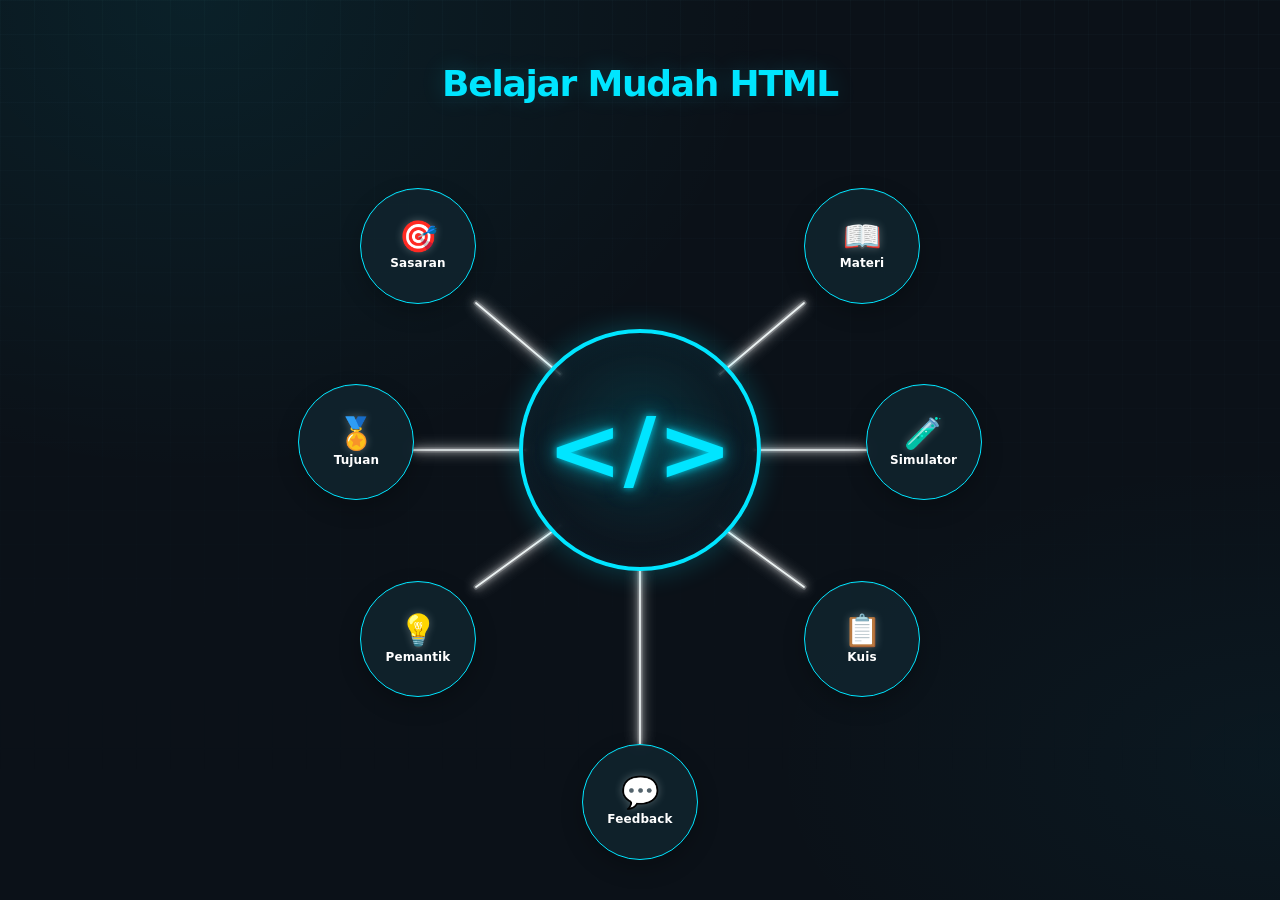
<file: index.html>
<!DOCTYPE html>
<html lang="id">
<head>
  <meta charset="UTF-8">
  <meta name="viewport" content="width=device-width, initial-scale=1.0">
  <meta name="description" content="MPI HTML Interactive Lab — media pembelajaran HTML interaktif untuk siswa SMK PPLG.">
  <meta name="theme-color" content="#0b1118">
  <meta name="color-scheme" content="dark">
  <title>MPI HTML Interactive Lab | Fondasi Web</title>
  <link rel="icon" href="data:image/svg+xml,%3Csvg xmlns=%27http://www.w3.org/2000/svg%27 viewBox=%270 0 100 100%27%3E%3Crect width=%27100%27 height=%27100%27 rx=%2722%27 fill=%27%230b1118%27/%3E%3Ctext x=%2750%27 y=%2765%27 text-anchor=%27middle%27 font-size=%2750%27 font-family=%27Arial%27 font-weight=%27900%27 fill=%27%2300e5ff%27%3E%26lt;%3E%3C/text%3E%3C/svg%3E">
  <link rel="stylesheet" href="style.css?v=20261017h">
</head>
<body>
  <main>
    <!-- BERANDA -->
    <section id="beranda" class="page active">
      <div class="beranda-container">
        <h1 class="sapaan">Belajar Mudah HTML</h1>

        <button class="menu-btn btn-sasaran" onclick="goTo('sasaran')" aria-label="Buka Sasaran" title="Sasaran">
          <span class="menu-icon" aria-hidden="true">🎯</span><span class="menu-label">Sasaran</span>
        </button>
        <button class="menu-btn btn-materi" onclick="goTo('materi')" aria-label="Buka Materi" title="Materi">
          <span class="menu-icon" aria-hidden="true">📖</span><span class="menu-label">Materi</span>
        </button>
        <button class="menu-btn btn-tujuan" onclick="goTo('tujuan')" aria-label="Buka Tujuan" title="Tujuan">
          <span class="menu-icon" aria-hidden="true">🏅</span><span class="menu-label">Tujuan</span>
        </button>
        <button class="menu-btn btn-simulator" onclick="goTo('simulator')" aria-label="Buka Simulator" title="Simulator">
          <span class="menu-icon" aria-hidden="true">🧪</span><span class="menu-label">Simulator</span>
        </button>
        <button class="menu-btn btn-pemantik" onclick="goTo('pemantik')" aria-label="Buka Pemantik" title="Pemantik">
          <span class="menu-icon" aria-hidden="true">💡</span><span class="menu-label">Pemantik</span>
        </button>
        <button class="menu-btn btn-kuis" onclick="goTo('kuis')" aria-label="Buka Kuis" title="Kuis">
          <span class="menu-icon" aria-hidden="true">📋</span><span class="menu-label">Kuis</span>
        </button>

        <svg class="lighting-network" viewBox="0 0 1120 820" preserveAspectRatio="none" aria-hidden="true">
          <defs>
            <filter id="cyan-light-glow" x="-60%" y="-60%" width="220%" height="220%">
              <feGaussianBlur stdDeviation="4" result="blur" />
              <feMerge><feMergeNode in="blur" /><feMergeNode in="SourceGraphic" /></feMerge>
            </filter>
            <linearGradient id="cyan-light-line" x1="0" y1="0" x2="1" y2="1">
              <stop offset="0%" stop-color="#00e5ff" stop-opacity=".2" />
              <stop offset="55%" stop-color="#a6fbff" stop-opacity="1" />
              <stop offset="100%" stop-color="#00e5ff" stop-opacity=".25" />
            </linearGradient>
          </defs>
          <g class="lightning-glow" filter="url(#cyan-light-glow)">
            <path d="M 480 334 L 396 263" />
            <path d="M 640 334 L 724 263" />
            <path d="M 445 410 L 334 410" />
            <path d="M 675 410 L 786 410" />
            <path d="M 480 486 L 396 547" />
            <path d="M 640 486 L 724 547" />
            <path d="M 560 528 L 560 704" />
          </g>
          <g class="lightning-core">
            <path d="M 480 334 L 396 263" />
            <path d="M 640 334 L 724 263" />
            <path d="M 445 410 L 334 410" />
            <path d="M 675 410 L 786 410" />
            <path d="M 480 486 L 396 547" />
            <path d="M 640 486 L 724 547" />
            <path d="M 560 528 L 560 704" />
          </g>
        </svg>

        <div class="center-circle" role="img" aria-label="HTML" title="HTML Interactive Learning">
          <span class="logo-code">&lt;/&gt;</span>
        </div>

        <button class="menu-btn btn-feedback" onclick="goTo('feedback')" aria-label="Buka Feedback" title="Feedback">
          <span class="menu-icon" aria-hidden="true">💬</span><span class="menu-label">Feedback</span>
        </button>
      </div>
    </section>

    <!-- SASARAN -->
    <section id="sasaran" class="page">
      <div class="content-box">
        <h2>🎯 Sasaran Pengguna</h2>
        <div class="card card-static">
          <h3>Siswa Kelas X SMK </h3>
          <p>Prasyarat: mampu mengoperasikan komputer, menggunakan peramban (browser), dan mengelola file sederhana.</p>
        </div>
        <div class="button-row">
          <button class="nav-back" onclick="goTo('beranda')">⬅ Beranda</button>
          <button class="nav-back" onclick="goTo('tujuan')">Lanjut: Tujuan ➡</button>
        </div>
      </div>
    </section>

    <!-- TUJUAN -->
    <section id="tujuan" class="page">
      <div class="content-box">
        <h2>🏅 Tujuan Pembelajaran</h2>
        <p>Setelah mempelajari materi, siswa diharapkan mampu:</p>
        <div class="grid-cards">
          <div class="card card-static">1. Menjelaskan fungsi HTML dan tag.</div>
          <div class="card card-static">2. Menulis kerangka dokumen HTML yang benar.</div>
          <div class="card card-static">3. Membuat teks, heading, dan daftar.</div>
          <div class="card card-static">4. Menambahkan tautan dan gambar.</div>
          <div class="card card-static">5. Menyajikan data dalam tabel.</div>
          <div class="card card-static">6. Membuat formulir input sederhana.</div>
          <div class="card card-static">7. Menggabungkan elemen HTML dalam halaman profil.</div>
        </div>
        <div class="button-row">
          <button class="nav-back" onclick="goTo('beranda')">⬅ Beranda</button>
          <button class="nav-back" onclick="goTo('pemantik')">Lanjut: Pemantik ➡</button>
        </div>
      </div>
    </section>

    <!-- PEMANTIK -->
    <section id="pemantik" class="page">
      <div class="content-box">
        <h2>💡 Pertanyaan Pemantik</h2>
        <p><strong>Bagaimana browser mengetahui mana judul, paragraf, gambar, tabel, dan kolom isian?</strong></p>
        <p>Browser membaca struktur HTML. Tag memberi makna pada konten, sedangkan CSS mengatur tampilan dan JavaScript dapat menambahkan perilaku interaktif.</p>
        <div class="simulasi-visual">
          <h3>Formulir Pendaftaran</h3>
          <label for="nama-pemantik">Nama siswa</label>
          <input id="nama-pemantik" type="text" placeholder="Masukkan nama">
          <button class="btn-kirim-simulasi" onclick="sapaPemantik()">Kirim</button>
          <p id="hasil-pemantik" aria-live="polite"></p>
        </div>
        <button class="nav-back" onclick="toggleKode()">Lihat / Sembunyikan Kode</button>
        <pre id="kode-pemantik" class="kode-box"><code>&lt;h3&gt;Formulir Pendaftaran&lt;/h3&gt;
&lt;label for="nama"&gt;Nama siswa&lt;/label&gt;
&lt;input id="nama" type="text" placeholder="Masukkan nama"&gt;
&lt;button&gt;Kirim&lt;/button&gt;</code></pre>
        <button class="nav-back" onclick="goTo('beranda')">⬅ Beranda</button>
      </div>
    </section>

    <!-- DAFTAR MATERI: hanya satu ID materi -->
    <section id="materi" class="page">
      <div class="content-box content-wide">
        <h2>📖 Menu Materi</h2>
        <p class="intro">Pilih salah satu bab. Setiap bab berisi uraian, video pembelajaran, dan latihan singkat.</p>
        <div class="grid-cards materi-grid">
          <button class="card materi-card" onclick="goTo('bab1')"><span>Bab 1</span><strong>Pengenalan HTML</strong><small>Pengertian, fungsi, dan tag</small></button>
          <button class="card materi-card" onclick="goTo('bab2')"><span>Bab 2</span><strong>Kerangka HTML</strong><small>Struktur dokumen HTML</small></button>
          <button class="card materi-card" onclick="goTo('bab3')"><span>Bab 3</span><strong>Teks &amp; Heading</strong><small>Judul, paragraf, penekanan</small></button>
          <button class="card materi-card" onclick="goTo('bab4')"><span>Bab 4</span><strong>List (Daftar)</strong><small>Daftar berurut dan tidak berurut</small></button>
          <button class="card materi-card" onclick="goTo('bab5')"><span>Bab 5</span><strong>Link &amp; Gambar</strong><small>Tautan, gambar, atribut</small></button>
          <button class="card materi-card" onclick="goTo('bab6')"><span>Bab 6</span><strong>Tabel</strong><small>Baris, kolom, dan sel</small></button>
          <button class="card materi-card" onclick="goTo('bab7')"><span>Bab 7</span><strong>Form</strong><small>Input dan formulir</small></button>
        </div>
        <button class="nav-back" onclick="goTo('beranda')">⬅ Beranda</button>
      </div>
    </section>

    <!-- BAB 1 -->
    <section id="bab1" class="page bab-layout">
      <aside class="sidebar-tab">
        <button class="tab-btn active-tab" onclick="bukaTab(event,'bab1-uraian','bab1')">Uraian</button>
        <button class="tab-btn" onclick="bukaTab(event,'bab1-video','bab1')">Video</button>
        <button class="tab-btn" onclick="bukaTab(event,'bab1-latihan','bab1')">Latihan</button>
        <button class="nav-back sidebar-back" onclick="goTo('materi')">⬅ Kembali</button>
      </aside>
      <div class="konten-tab-area">
        <div id="bab1-uraian" class="tab-content">
          <h2>Bab 1: Pengenalan HTML</h2>
          <h3>Apa itu HTML?</h3>
          <p>HTML (<em>HyperText Markup Language</em>) adalah bahasa markup standar untuk menyusun struktur halaman web. HTML menggunakan tag untuk menandai konten seperti judul, paragraf, gambar, tautan, tabel, dan formulir.</p>
          <p>HTML berperan sebagai kerangka halaman. CSS digunakan untuk mengatur tampilan, sedangkan JavaScript menambahkan interaksi.</p>
          <h4>Contoh kode</h4>
          <pre class="kode-box"><code>&lt;p&gt;Ini contoh paragraf dalam HTML.&lt;/p&gt;</code></pre>
          <h4>Hasil yang diharapkan</h4>
          <div class="hasil-contoh"><p>Ini contoh paragraf dalam HTML.</p></div>
          <div class="info-box"><strong>Ingat:</strong> tag biasanya memiliki tag pembuka dan penutup, misalnya <code>&lt;p&gt;</code> dan <code>&lt;/p&gt;</code>. Ada juga elemen kosong seperti <code>&lt;img&gt;</code>.</div>
        </div>
        <div id="bab1-video" class="tab-content" hidden>
          <h2>Video Bab 1: Pengenalan HTML</h2>
          <p>Mulai dari bagian Pengenalan HTML (11:39) pada tutorial HTML dasar berbahasa Indonesia.</p>
          <div class="video-container">
            <iframe
              loading="lazy"
              src="https://www.youtube-nocookie.com/embed/hMDJyb7VkYw?start=699&rel=0&playsinline=1"
              title="Video Bab 1: Pengenalan HTML"
              allow="accelerometer; autoplay; clipboard-write; encrypted-media; gyroscope; picture-in-picture; web-share"
              referrerpolicy="strict-origin-when-cross-origin"
              allowfullscreen>
            </iframe>
          </div>
          <p class="video-fallback">Tidak bisa diputar? <a href="https://www.youtube.com/watch?v=hMDJyb7VkYw&t=699s" target="_blank" rel="noopener noreferrer">Buka video di YouTube</a>.</p>
        </div>
        <div id="bab1-latihan" class="tab-content" hidden>
          <h2>Latihan Bab 1</h2>
          <p>HTML merupakan singkatan dari …</p>
          <div class="quiz-options">
            <label><input type="radio" name="q1" value="a"> Hyper Trainer Marking Language</label>
            <label><input type="radio" name="q1" value="b"> HyperText Markup Language</label>
            <label><input type="radio" name="q1" value="c"> HighText Machine Language</label>
          </div>
          <button class="nav-back" onclick="cekJawaban('q1','b','hasil-q1')">Periksa Jawaban</button>
          <p id="hasil-q1" class="feedback" aria-live="polite"></p>
          <p class="tugas-praktik"><strong>Praktik:</strong> Buat satu paragraf HTML yang memperkenalkan nama dan kelasmu.</p>
        </div>
      </div>
    </section>

    <!-- BAB 2 -->
    <section id="bab2" class="page bab-layout">
      <aside class="sidebar-tab">
        <button class="tab-btn active-tab" onclick="bukaTab(event,'bab2-uraian','bab2')">Uraian</button>
        <button class="tab-btn" onclick="bukaTab(event,'bab2-video','bab2')">Video</button>
        <button class="tab-btn" onclick="bukaTab(event,'bab2-latihan','bab2')">Latihan</button>
        <button class="nav-back sidebar-back" onclick="goTo('materi')">⬅ Kembali</button>
      </aside>
      <div class="konten-tab-area">
        <div id="bab2-uraian" class="tab-content">
          <h2>Bab 2: Kerangka HTML</h2>
          <h3>Struktur dasar dokumen</h3>
          <p>Dokumen HTML umumnya diawali dengan <code>&lt;!DOCTYPE html&gt;</code>. Elemen <code>&lt;html&gt;</code> membungkus dokumen, <code>&lt;head&gt;</code> berisi informasi halaman, dan <code>&lt;body&gt;</code> berisi konten yang tampil di halaman.</p>
          <pre class="kode-box"><code>&lt;!DOCTYPE html&gt;
&lt;html lang="id"&gt;
&lt;head&gt;
  &lt;meta charset="UTF-8"&gt;
  &lt;title&gt;Website Saya&lt;/title&gt;
&lt;/head&gt;
&lt;body&gt;
  &lt;h1&gt;Halo Dunia!&lt;/h1&gt;
  &lt;p&gt;Ini halaman pertama saya.&lt;/p&gt;
&lt;/body&gt;
&lt;/html&gt;</code></pre>
          <div class="info-box"><strong>Catatan:</strong> <code>&lt;title&gt;</code> muncul pada tab browser, bukan sebagai judul utama isi halaman. Judul utama pada halaman biasanya dibuat dengan <code>&lt;h1&gt;</code>.</div>
        </div>
        <div id="bab2-video" class="tab-content" hidden>
          <h2>Video Bab 2: Kerangka HTML</h2>
          <p>Mulai dari persiapan proyek dan membuat halaman pertama (26:33).</p>
          <div class="video-container">
            <iframe
              loading="lazy"
              src="https://www.youtube-nocookie.com/embed/hMDJyb7VkYw?start=1593&rel=0&playsinline=1"
              title="Video Bab 2: Kerangka HTML"
              allow="accelerometer; autoplay; clipboard-write; encrypted-media; gyroscope; picture-in-picture; web-share"
              referrerpolicy="strict-origin-when-cross-origin"
              allowfullscreen>
            </iframe>
          </div>
          <p class="video-fallback">Tidak bisa diputar? <a href="https://www.youtube.com/watch?v=hMDJyb7VkYw&t=1593s" target="_blank" rel="noopener noreferrer">Buka video di YouTube</a>.</p>
        </div>
        <div id="bab2-latihan" class="tab-content" hidden>
          <h2>Latihan Bab 2</h2>
          <p>Tag yang menentukan judul pada tab browser adalah …</p>
          <div class="quiz-options">
            <label><input type="radio" name="q2" value="a"> <code>&lt;body&gt;</code></label>
            <label><input type="radio" name="q2" value="b"> <code>&lt;h1&gt;</code></label>
            <label><input type="radio" name="q2" value="c"> <code>&lt;title&gt;</code></label>
          </div>
          <button class="nav-back" onclick="cekJawaban('q2','c','hasil-q2')">Periksa Jawaban</button>
          <p id="hasil-q2" class="feedback" aria-live="polite"></p>
          <p class="tugas-praktik"><strong>Praktik:</strong> Buat file <code>index.html</code> berisi kerangka HTML lengkap, lalu tampilkan nama dan kelasmu.</p>
        </div>
      </div>
    </section>

    <!-- BAB 3 -->
    <section id="bab3" class="page bab-layout">
      <aside class="sidebar-tab">
        <button class="tab-btn active-tab" onclick="bukaTab(event,'bab3-uraian','bab3')">Uraian</button>
        <button class="tab-btn" onclick="bukaTab(event,'bab3-video','bab3')">Video</button>
        <button class="tab-btn" onclick="bukaTab(event,'bab3-latihan','bab3')">Latihan</button>
        <button class="nav-back sidebar-back" onclick="goTo('materi')">⬅ Kembali</button>
      </aside>
      <div class="konten-tab-area">
        <div id="bab3-uraian" class="tab-content">
          <h2>Bab 3: Teks &amp; Heading</h2>
          <h3>Menyusun judul dan paragraf</h3>
          <p>Heading <code>&lt;h1&gt;</code> sampai <code>&lt;h6&gt;</code> digunakan untuk membentuk hierarki judul. <code>&lt;h1&gt;</code> merupakan tingkat judul tertinggi. Gunakan <code>&lt;p&gt;</code> untuk paragraf, <code>&lt;strong&gt;</code> untuk menandai penting, dan <code>&lt;em&gt;</code> untuk penekanan.</p>
          <pre class="kode-box"><code>&lt;h1&gt;Profil Siswa&lt;/h1&gt;
&lt;h2&gt;Identitas&lt;/h2&gt;
&lt;p&gt;Nama saya Andi.&lt;/p&gt;
&lt;p&gt;&lt;strong&gt;Kelas:&lt;/strong&gt; X PPLG 1&lt;/p&gt;
&lt;p&gt;&lt;em&gt;Saya senang belajar web.&lt;/em&gt;&lt;/p&gt;</code></pre>
          <h4>Hasil yang diharapkan</h4>
          <div class="hasil-contoh">
            <h1>Profil Siswa</h1><h2>Identitas</h2><p>Nama saya Andi.</p><p><strong>Kelas:</strong> X PPLG 1</p><p><em>Saya senang belajar web.</em></p>
          </div>
        </div>
        <div id="bab3-video" class="tab-content" hidden>
          <h2>Video Bab 3: Teks dan Heading</h2>
          <p>Mulai dari materi Heading (51:39), lalu pelajari paragraf dan pemformatan teks.</p>
          <div class="video-container">
            <iframe
              loading="lazy"
              src="https://www.youtube-nocookie.com/embed/hMDJyb7VkYw?start=3099&rel=0&playsinline=1"
              title="Video Bab 3: Teks dan Heading"
              allow="accelerometer; autoplay; clipboard-write; encrypted-media; gyroscope; picture-in-picture; web-share"
              referrerpolicy="strict-origin-when-cross-origin"
              allowfullscreen>
            </iframe>
          </div>
          <p class="video-fallback">Tidak bisa diputar? <a href="https://www.youtube.com/watch?v=hMDJyb7VkYw&t=3099s" target="_blank" rel="noopener noreferrer">Buka video di YouTube</a>.</p>
        </div>
        <div id="bab3-latihan" class="tab-content" hidden>
          <h2>Latihan Bab 3</h2>
          <p>Tag yang digunakan untuk judul dengan tingkat paling tinggi adalah …</p>
          <div class="quiz-options">
            <label><input type="radio" name="q3" value="a"> <code>&lt;h6&gt;</code></label>
            <label><input type="radio" name="q3" value="b"> <code>&lt;head&gt;</code></label>
            <label><input type="radio" name="q3" value="c"> <code>&lt;h1&gt;</code></label>
          </div>
          <button class="nav-back" onclick="cekJawaban('q3','c','hasil-q3')">Periksa Jawaban</button>
          <p id="hasil-q3" class="feedback" aria-live="polite"></p>
          <p class="tugas-praktik"><strong>Praktik:</strong> Buat profil diri menggunakan satu <code>&lt;h1&gt;</code>, dua <code>&lt;h2&gt;</code>, dan tiga paragraf.</p>
        </div>
      </div>
    </section>

    <!-- BAB 4 -->
    <section id="bab4" class="page bab-layout">
      <aside class="sidebar-tab">
        <button class="tab-btn active-tab" onclick="bukaTab(event,'bab4-uraian','bab4')">Uraian</button>
        <button class="tab-btn" onclick="bukaTab(event,'bab4-video','bab4')">Video</button>
        <button class="tab-btn" onclick="bukaTab(event,'bab4-latihan','bab4')">Latihan</button>
        <button class="nav-back sidebar-back" onclick="goTo('materi')">⬅ Kembali</button>
      </aside>
      <div class="konten-tab-area">
        <div id="bab4-uraian" class="tab-content">
          <h2>Bab 4: List (Daftar)</h2>
          <h3>Daftar berurut dan tidak berurut</h3>
          <p><code>&lt;ul&gt;</code> membuat daftar dengan bullet, <code>&lt;ol&gt;</code> membuat daftar bernomor, dan <code>&lt;li&gt;</code> digunakan untuk setiap item daftar.</p>
          <pre class="kode-box"><code>&lt;h3&gt;Hobi Saya&lt;/h3&gt;
&lt;ul&gt;
  &lt;li&gt;Membaca&lt;/li&gt;
  &lt;li&gt;Bersepeda&lt;/li&gt;
  &lt;li&gt;Memprogram&lt;/li&gt;
&lt;/ul&gt;

&lt;h3&gt;Langkah Belajar&lt;/h3&gt;
&lt;ol&gt;
  &lt;li&gt;Buka editor kode.&lt;/li&gt;
  &lt;li&gt;Tulis HTML.&lt;/li&gt;
  &lt;li&gt;Buka di browser.&lt;/li&gt;
&lt;/ol&gt;</code></pre>
          <h4>Hasil yang diharapkan</h4>
          <div class="hasil-contoh"><h3>Hobi Saya</h3><ul><li>Membaca</li><li>Bersepeda</li><li>Memprogram</li></ul><h3>Langkah Belajar</h3><ol><li>Buka editor kode.</li><li>Tulis HTML.</li><li>Buka di browser.</li></ol></div>
        </div>
        <div id="bab4-video" class="tab-content" hidden>
          <h2>Video Bab 4: List HTML</h2>
          <p>Mulai dari materi List HTML (1:26:48).</p>
          <div class="video-container">
            <iframe
              loading="lazy"
              src="https://www.youtube-nocookie.com/embed/hMDJyb7VkYw?start=5208&rel=0&playsinline=1"
              title="Video Bab 4: List HTML"
              allow="accelerometer; autoplay; clipboard-write; encrypted-media; gyroscope; picture-in-picture; web-share"
              referrerpolicy="strict-origin-when-cross-origin"
              allowfullscreen>
            </iframe>
          </div>
          <p class="video-fallback">Tidak bisa diputar? <a href="https://www.youtube.com/watch?v=hMDJyb7VkYw&t=5208s" target="_blank" rel="noopener noreferrer">Buka video di YouTube</a>.</p>
        </div>
        <div id="bab4-latihan" class="tab-content" hidden>
          <h2>Latihan Bab 4</h2>
          <p>Tag yang digunakan untuk membuat daftar bernomor adalah …</p>
          <div class="quiz-options">
            <label><input type="radio" name="q4" value="a"> <code>&lt;ul&gt;</code></label>
            <label><input type="radio" name="q4" value="b"> <code>&lt;ol&gt;</code></label>
            <label><input type="radio" name="q4" value="c"> <code>&lt;li&gt;</code></label>
          </div>
          <button class="nav-back" onclick="cekJawaban('q4','b','hasil-q4')">Periksa Jawaban</button>
          <p id="hasil-q4" class="feedback" aria-live="polite"></p>
          <p class="tugas-praktik"><strong>Praktik:</strong> Buat daftar lima mata pelajaran menggunakan <code>&lt;ul&gt;</code> dan tiga langkah mengirim tugas menggunakan <code>&lt;ol&gt;</code>.</p>
        </div>
      </div>
    </section>

    <!-- BAB 5 -->
    <section id="bab5" class="page bab-layout">
      <aside class="sidebar-tab">
        <button class="tab-btn active-tab" onclick="bukaTab(event,'bab5-uraian','bab5')">Uraian</button>
        <button class="tab-btn" onclick="bukaTab(event,'bab5-video','bab5')">Video</button>
        <button class="tab-btn" onclick="bukaTab(event,'bab5-latihan','bab5')">Latihan</button>
        <button class="nav-back sidebar-back" onclick="goTo('materi')">⬅ Kembali</button>
      </aside>
      <div class="konten-tab-area">
        <div id="bab5-uraian" class="tab-content">
          <h2>Bab 5: Link &amp; Gambar</h2>
          <h3>Menghubungkan halaman dan menampilkan gambar</h3>
          <p>Tag <code>&lt;a&gt;</code> membuat tautan. Atribut <code>href</code> berisi alamat tujuan. Tag <code>&lt;img&gt;</code> menampilkan gambar; atribut <code>src</code> menunjukkan lokasi file dan <code>alt</code> memberi deskripsi alternatif.</p>
          <pre class="kode-box"><code>&lt;a href="https://www.google.com"&gt;Buka Google&lt;/a&gt;

&lt;img src="foto.jpg"
     alt="Foto profil siswa"
     width="200"&gt;</code></pre>
          <div class="info-box"><strong>Tips:</strong> simpan file <code>foto.jpg</code> pada folder yang sesuai dengan lokasi file HTML, atau sesuaikan nilai <code>src</code>. Gunakan teks <code>alt</code> yang menjelaskan isi gambar.</div>
        </div>
        <div id="bab5-video" class="tab-content" hidden>
          <h2>Video Bab 5: Link dan Gambar</h2>
          <p>Video dimulai dari materi Link (1:33:18). Untuk menuju materi Gambar, gunakan tautan waktu di bawah.</p>
          <div class="video-container">
            <iframe
              loading="lazy"
              src="https://www.youtube-nocookie.com/embed/hMDJyb7VkYw?start=5598&rel=0&playsinline=1"
              title="Video Bab 5: Link dan Gambar"
              allow="accelerometer; autoplay; clipboard-write; encrypted-media; gyroscope; picture-in-picture; web-share"
              referrerpolicy="strict-origin-when-cross-origin"
              allowfullscreen>
            </iframe>
          </div>
          <p class="video-fallback">Tidak bisa diputar? <a href="https://www.youtube.com/watch?v=hMDJyb7VkYw&t=5598s" target="_blank" rel="noopener noreferrer">Buka video di YouTube</a>.</p>
          <p class="video-fallback">Langsung ke materi Gambar: <a href="https://www.youtube.com/watch?v=hMDJyb7VkYw&amp;t=6957s" target="_blank" rel="noopener noreferrer">buka mulai 1:55:57</a>.</p>
        </div>
        <div id="bab5-latihan" class="tab-content" hidden>
          <h2>Latihan Bab 5</h2>
          <p>Atribut pada tag <code>&lt;a&gt;</code> untuk menentukan alamat tujuan adalah …</p>
          <div class="quiz-options">
            <label><input type="radio" name="q5" value="a"> <code>src</code></label>
            <label><input type="radio" name="q5" value="b"> <code>href</code></label>
            <label><input type="radio" name="q5" value="c"> <code>alt</code></label>
          </div>
          <button class="nav-back" onclick="cekJawaban('q5','b','hasil-q5')">Periksa Jawaban</button>
          <p id="hasil-q5" class="feedback" aria-live="polite"></p>
          <p class="tugas-praktik"><strong>Praktik:</strong> Tambahkan satu tautan ke situs sekolah dan satu gambar lokal dengan atribut <code>alt</code>.</p>
        </div>
      </div>
    </section>

    <!-- BAB 6 -->
    <section id="bab6" class="page bab-layout">
      <aside class="sidebar-tab">
        <button class="tab-btn active-tab" onclick="bukaTab(event,'bab6-uraian','bab6')">Uraian</button>
        <button class="tab-btn" onclick="bukaTab(event,'bab6-video','bab6')">Video</button>
        <button class="tab-btn" onclick="bukaTab(event,'bab6-latihan','bab6')">Latihan</button>
        <button class="nav-back sidebar-back" onclick="goTo('materi')">⬅ Kembali</button>
      </aside>
      <div class="konten-tab-area">
        <div id="bab6-uraian" class="tab-content">
          <h2>Bab 6: Tabel</h2>
          <h3>Menyajikan data dalam baris dan kolom</h3>
          <p>Tag <code>&lt;table&gt;</code> membentuk tabel, <code>&lt;tr&gt;</code> membuat baris, <code>&lt;th&gt;</code> membuat sel judul, dan <code>&lt;td&gt;</code> membuat sel data. Tabel cocok untuk data yang memiliki hubungan baris dan kolom.</p>
          <pre class="kode-box"><code>&lt;table&gt;
  &lt;tr&gt;
    &lt;th&gt;Nama&lt;/th&gt;
    &lt;th&gt;Kelas&lt;/th&gt;
  &lt;/tr&gt;
  &lt;tr&gt;
    &lt;td&gt;Andi&lt;/td&gt;
    &lt;td&gt;X PPLG 1&lt;/td&gt;
  &lt;/tr&gt;
&lt;/table&gt;</code></pre>
          <h4>Hasil yang diharapkan</h4>
          <div class="hasil-contoh table-scroll"><table class="contoh-tabel"><thead><tr><th>Nama</th><th>Kelas</th></tr></thead><tbody><tr><td>Andi</td><td>X PPLG 1</td></tr></tbody></table></div>
          <div class="info-box">Tampilan tabel dapat dipercantik dengan CSS. Pisahkan pengaturan desain dari struktur HTML.</div>
        </div>
        <div id="bab6-video" class="tab-content" hidden>
          <h2>Video Bab 6: Tabel HTML</h2>
          <p>Mulai dari materi Table HTML (2:51:31).</p>
          <div class="video-container">
            <iframe
              loading="lazy"
              src="https://www.youtube-nocookie.com/embed/hMDJyb7VkYw?start=10291&rel=0&playsinline=1"
              title="Video Bab 6: Tabel HTML"
              allow="accelerometer; autoplay; clipboard-write; encrypted-media; gyroscope; picture-in-picture; web-share"
              referrerpolicy="strict-origin-when-cross-origin"
              allowfullscreen>
            </iframe>
          </div>
          <p class="video-fallback">Tidak bisa diputar? <a href="https://www.youtube.com/watch?v=hMDJyb7VkYw&t=10291s" target="_blank" rel="noopener noreferrer">Buka video di YouTube</a>.</p>
        </div>
        <div id="bab6-latihan" class="tab-content" hidden>
          <h2>Latihan Bab 6</h2>
          <p>Tag yang digunakan untuk membuat sel judul kolom pada tabel adalah …</p>
          <div class="quiz-options">
            <label><input type="radio" name="q6" value="a"> <code>&lt;td&gt;</code></label>
            <label><input type="radio" name="q6" value="b"> <code>&lt;tr&gt;</code></label>
            <label><input type="radio" name="q6" value="c"> <code>&lt;th&gt;</code></label>
          </div>
          <button class="nav-back" onclick="cekJawaban('q6','c','hasil-q6')">Periksa Jawaban</button>
          <p id="hasil-q6" class="feedback" aria-live="polite"></p>
          <p class="tugas-praktik"><strong>Praktik:</strong> Buat tabel berisi tiga siswa dengan kolom nomor, nama, dan kelas.</p>
        </div>
      </div>
    </section>

    <!-- BAB 7 -->
    <section id="bab7" class="page bab-layout">
      <aside class="sidebar-tab">
        <button class="tab-btn active-tab" onclick="bukaTab(event,'bab7-uraian','bab7')">Uraian</button>
        <button class="tab-btn" onclick="bukaTab(event,'bab7-video','bab7')">Video</button>
        <button class="tab-btn" onclick="bukaTab(event,'bab7-latihan','bab7')">Latihan</button>
        <button class="nav-back sidebar-back" onclick="goTo('materi')">⬅ Kembali</button>
      </aside>
      <div class="konten-tab-area">
        <div id="bab7-uraian" class="tab-content">
          <h2>Bab 7: Form</h2>
          <h3>Mengumpulkan input pengguna</h3>
          <p>Formulir digunakan untuk menerima data dari pengguna. <code>&lt;form&gt;</code> menjadi wadah, <code>&lt;label&gt;</code> memberi keterangan, <code>&lt;input&gt;</code> menerima masukan, dan <code>&lt;button&gt;</code> menyediakan tombol aksi. Tipe input antara lain <code>text</code>, <code>email</code>, <code>password</code>, dan <code>date</code>.</p>
          <pre class="kode-box"><code>&lt;form action="#" method="post"&gt;
  &lt;label for="nama"&gt;Nama:&lt;/label&gt;
  &lt;input type="text" id="nama" name="nama" required&gt;

  &lt;label for="email"&gt;Email:&lt;/label&gt;
  &lt;input type="email" id="email" name="email" required&gt;

  &lt;button type="submit"&gt;Kirim&lt;/button&gt;
&lt;/form&gt;</code></pre>
          <div class="info-box"><strong>Perlu diingat:</strong> HTML membangun formulir, tetapi penyimpanan dan pemrosesan data membutuhkan backend atau layanan yang sesuai. Contoh <code>action="#"</code> ini belum menyimpan data.</div>
        </div>
        <div id="bab7-video" class="tab-content" hidden>
          <h2>Video Bab 7: Form HTML</h2>
          <p>Video khusus tentang formulir HTML, elemen input, label, dan tombol.</p>
          <div class="video-container">
            <iframe
              loading="lazy"
              src="https://www.youtube-nocookie.com/embed/mELDK1yS8iU?start=76&rel=0&playsinline=1"
              title="Video Bab 7: Form HTML"
              allow="accelerometer; autoplay; clipboard-write; encrypted-media; gyroscope; picture-in-picture; web-share"
              referrerpolicy="strict-origin-when-cross-origin"
              allowfullscreen>
            </iframe>
          </div>
          <p class="video-fallback">Tidak bisa diputar? <a href="https://www.youtube.com/watch?v=mELDK1yS8iU&amp;t=76s" target="_blank" rel="noopener noreferrer">Buka video di YouTube</a>.</p>
        </div>
        <div id="bab7-latihan" class="tab-content" hidden>
          <h2>Latihan Bab 7</h2>
          <p>Nilai atribut <code>type</code> agar input digunakan untuk alamat email adalah …</p>
          <div class="quiz-options">
            <label><input type="radio" name="q7" value="a"> <code>text</code></label>
            <label><input type="radio" name="q7" value="b"> <code>email</code></label>
            <label><input type="radio" name="q7" value="c"> <code>password</code></label>
          </div>
          <button class="nav-back" onclick="cekJawaban('q7','b','hasil-q7')">Periksa Jawaban</button>
          <p id="hasil-q7" class="feedback" aria-live="polite"></p>
          <p class="tugas-praktik"><strong>Praktik:</strong> Buat formulir pendaftaran berisi nama, email, jenis kelamin, dan tombol Kirim.</p>
        </div>
      </div>
    </section>

    <!-- SIMULATOR: HTML INTERACTIVE LAB -->
    <section id="simulator" class="page">
      <div class="content-box content-wide simulator-lab">
        <div class="lab-heading">
          <div>
            <p class="lab-kicker">PRAKTIK • COBA • PERBAIKI</p>
            <h2>🧪 HTML Interactive Lab</h2>
            <p>Pilih level, selesaikan misi, jalankan kode, dan lihat hasilnya langsung. Setiap misi yang berhasil memberikan 100 XP.</p>
          </div>
          <div class="score-panel" aria-live="polite">
            <span class="score-caption">TOTAL XP</span>
            <strong id="simulator-xp">0</strong><span>/ 300 XP</span>
            <div class="xp-track"><span id="simulator-xp-bar"></span></div>
            <small id="simulator-progress-text">0 dari 3 misi selesai</small>
          </div>
        </div>

        <div class="level-grid" role="group" aria-label="Pilih tingkat simulasi">
          <button type="button" class="level-card active-level" data-level="pemula" onclick="pilihLevelSimulator('pemula')">
            <span class="level-number">LEVEL 01</span><span class="level-emoji">🌱</span><strong>Pemula</strong>
            <small>Tag dan struktur dasar</small><span class="level-status" id="status-pemula">TERBUKA</span>
          </button>
          <button type="button" class="level-card is-locked" data-level="menengah" onclick="pilihLevelSimulator('menengah')" aria-label="Level Menengah, terbuka setelah level Pemula selesai">
            <span class="level-number">LEVEL 02</span><span class="level-emoji">⚡</span><strong>Menengah</strong>
            <small>Gambar, tautan, dan tabel</small><span class="level-status" id="status-menengah">🔒 TERKUNCI</span>
          </button>
          <button type="button" class="level-card is-locked" data-level="expert" onclick="pilihLevelSimulator('expert')" aria-label="Level Expert, terbuka setelah level Menengah selesai">
            <span class="level-number">LEVEL 03</span><span class="level-emoji">🚀</span><strong>Expert</strong>
            <small>Formulir dan validasi</small><span class="level-status" id="status-expert">🔒 TERKUNCI</span>
          </button>
        </div>

        <nav class="simulator-tabs" aria-label="Bagian simulator">
          <button type="button" class="simulator-tab-button active" data-lab-tab="misi" aria-selected="true" onclick="bukaTabSimulator('misi')">🎯 Misi</button>
          <button type="button" class="simulator-tab-button" data-lab-tab="puzzle" aria-selected="false" onclick="bukaTabSimulator('puzzle')">🧩 Puzzle Pemula</button>
          <button type="button" class="simulator-tab-button" data-lab-tab="editor" aria-selected="false" onclick="bukaTabSimulator('editor')">💻 Editor &amp; Hasil</button>
          <button type="button" class="simulator-tab-button" data-lab-tab="solusi" aria-selected="false" onclick="bukaTabSimulator('solusi')">🔎 Contoh Jawaban</button>
        </nav>

        <section id="sim-tab-misi" class="simulator-tab-pane">
        <div class="mission-panel">
          <div class="mission-header">
            <div>
              <span class="mission-label">MISI AKTIF</span>
              <h3 id="simulator-mission-title">Misi 1 — Bangun halaman pertama</h3>
            </div>
            <span class="mission-reward">🏆 +100 XP</span>
          </div>
          <p id="simulator-mission-desc">Buat sebuah heading, paragraf, dan daftar berisi minimal dua item.</p>
          <div class="mission-actions">
            <button type="button" class="nav-back" onclick="togglePetunjukSimulator()">💡 Lihat Petunjuk</button>
            <button type="button" class="nav-back" onclick="periksaMisiSimulator()">✅ Periksa Misi</button>
          </div>
          <p id="simulator-hint" class="simulator-hint" hidden aria-live="polite"></p>
          <p id="simulator-mission-result" class="mission-result" aria-live="polite">Selesaikan kriteria misi untuk membuka level berikutnya.</p>
        </div>

        </section>
        <section id="sim-tab-puzzle" class="simulator-tab-pane" hidden>
        <section id="puzzle-panel" class="puzzle-panel" aria-labelledby="puzzle-title">
          <div class="puzzle-heading">
            <div>
              <span class="mission-label">MODE PEMULA</span>
              <h3 id="puzzle-title">🧩 Puzzle Tempel HTML</h3>
              <p>Seret potongan kode ke kotak urutan yang benar. Di ponsel, sentuh potongan lalu sentuh kotak tujuan.</p>
            </div>
            <span class="puzzle-mini-badge">3 keping</span>
          </div>
          <div class="puzzle-board">
            <div class="puzzle-slots" id="puzzle-slots" aria-label="Kotak susunan kode">
              <button type="button" class="puzzle-slot" data-slot="0" aria-label="Kotak urutan 1">
                <span class="slot-number">01</span><span class="slot-message">Tempel bagian judul di sini</span>
              </button>
              <button type="button" class="puzzle-slot" data-slot="1" aria-label="Kotak urutan 2">
                <span class="slot-number">02</span><span class="slot-message">Tempel bagian paragraf di sini</span>
              </button>
              <button type="button" class="puzzle-slot" data-slot="2" aria-label="Kotak urutan 3">
                <span class="slot-number">03</span><span class="slot-message">Tempel bagian daftar di sini</span>
              </button>
            </div>
            <div class="puzzle-bank-wrap">
              <span class="puzzle-bank-label">POTONGAN KODE</span>
              <div class="puzzle-bank" id="puzzle-bank" aria-label="Potongan kode yang bisa dipilih"></div>
            </div>
          </div>
          <div class="puzzle-actions">
            <button type="button" class="nav-back primary-action" onclick="cekPuzzlePemula()">✅ Periksa Susunan</button>
            <button type="button" class="nav-back" onclick="resetPuzzlePemula()">↺ Ulangi Puzzle</button>
          </div>
          <p id="puzzle-feedback" class="puzzle-feedback" aria-live="polite">Mulai dengan menempelkan judul, lalu paragraf, lalu daftar.</p>
        </section>

        </section>
        <section id="sim-tab-editor" class="simulator-tab-pane" hidden>
        <div class="simulator-grid lab-workspace">
          <div class="editor-panel">
            <div class="panel-title"><label for="kode-editor">💻 Editor HTML</label><span>EDIT KODE</span></div>
            <textarea id="kode-editor" spellcheck="false" autocapitalize="off" autocomplete="off" aria-describedby="editor-note"><h1>Halo, Dunia!</h1>
<p>Saya sedang belajar HTML.</p>
<!-- TODO: tambahkan daftar ul dengan minimal 2 item --></textarea>
            <p id="editor-note" class="editor-note">Susun puzzle di atas atau edit HTML di sini. Hasil akan tampil otomatis di kanan.</p>
            <div class="editor-actions">
              <button type="button" class="nav-back primary-action" onclick="jalankanSimulator()">▶ Tampilkan Hasil</button>
              <button type="button" class="nav-back" onclick="resetSimulator()">↺ Reset Kode</button>
              <button type="button" class="nav-back reset-progress" onclick="resetProgresSimulator()">Reset Progres</button>
            </div>
          </div>
          <div class="preview-panel">
            <div class="panel-title"><span class="preview-label">🖥️ Pratinjau Langsung</span><span>HASIL HTML</span></div>
            <div id="hasil-editor" class="preview-canvas" role="region" aria-label="Pratinjau hasil HTML" tabindex="0">
              <h1>Halo, Dunia!</h1>
              <p>Pratinjau HTML akan tampil di sini.</p>
            </div>
            <p class="editor-note">Pratinjau aman: HTML tampil langsung, sementara JavaScript dan pengiriman formulir dinonaktifkan.</p>
          </div>
        </div>
        </section>
        <section id="sim-tab-solusi" class="simulator-tab-pane" hidden>
        <section class="simulator-solution-panel" id="simulator-solution-panel" aria-labelledby="simulator-solution-title">
          <h3 id="simulator-solution-title">🔎 Contoh jawaban level aktif</h3>
          <p class="editor-note">Buka tab ini setelah mencoba misi. Contoh akan menyesuaikan dengan level yang sedang dipilih.</p>
          <pre class="kode-box"><code id="simulator-solution-code"></code></pre>
        </section>
        </section>
        <div class="lab-footer-note"><span aria-hidden="true">✨</span> Tips: ubah kode sedikit demi sedikit, amati hasilnya, lalu periksa apakah semua kriteria misi sudah terpenuhi.</div>
        <button class="nav-back" onclick="goTo('beranda')">⬅ Beranda</button>
      </div>
    </section>

    <!-- KUIS AKHIR: identitas, 25 soal lima opsi, dan dashboard ranking Top 5 -->
    <section id="kuis" class="page quiz-page">
      <div class="quiz-shell">
        <div class="quiz-circuit-top" aria-hidden="true"><span></span><i></i><i></i><i></i><b></b></div>
        <div class="quiz-circuit-bottom" aria-hidden="true"><span></span><i></i><b></b></div>

        <header class="quiz-title-row">
          <div>
            <p class="quiz-kicker">HTML INTERACTIVE LAB · KNOWLEDGE CHECK</p>
            <h2 class="quiz-big-title">KUIS</h2>
          </div>
          <div class="quiz-count-badge"><strong>25</strong><span>SOAL PILIHAN GANDA</span></div>
        </header>

        <nav class="quiz-tabs" aria-label="Navigasi kuis">
          <button type="button" class="quiz-tab-button active" data-quiz-tab="kuis" onclick="bukaTabKuis('kuis')">📝 Kuis</button>
          <button type="button" class="quiz-tab-button" data-quiz-tab="dashboard" onclick="bukaTabKuis('dashboard')">🏆 Dashboard Hasil</button>
        </nav>

        <section id="quiz-pane-kuis" class="quiz-tab-pane">
        <section id="kuis-pengantar" class="quiz-start-panel">
          <h3>Isi data dirimu sebelum memulai kuis</h3>
          <p>Kerjakan 25 soal dari Bab 1 sampai Bab 7. Pastikan nama dan kelas sudah benar.</p>
          <form id="kuis-identitas-form" class="quiz-identity-form">
            <label for="kuis-nama">Nama</label>
            <input id="kuis-nama" name="nama" type="text" autocomplete="name" maxlength="80" placeholder="Masukkan nama lengkap" required>
            <label for="kuis-kelas">Kelas</label>
            <input id="kuis-kelas" name="kelas" type="text" maxlength="40" placeholder="Contoh: X PPLG 1" required>
            <button class="quiz-start-button" type="submit">Mulai Kuis</button>
            <p id="status-mulai-kuis" class="quiz-status" aria-live="polite"></p>
          </form>
        </section>

        <section id="kuis-area-aktif" class="quiz-active-panel" hidden>
          <div class="quiz-active-header">
            <div><span class="quiz-section-kicker">PESERTA</span><strong id="kuis-identitas-aktif"></strong></div>
            <span class="quiz-section-kicker">25 PERTANYAAN</span>
          </div>
          <div id="hasil-kuis" class="info-box quiz-result-box" aria-live="polite" hidden></div>
          <form id="kuis-akhir">
            <nav id="quiz-bagian-tabs" class="quiz-part-tabs" aria-label="Tab bagian soal"></nav>
            <div id="kuis-pertanyaan" class="quiz-questions"></div>
            <div class="quiz-pager" aria-label="Navigasi soal">
              <button class="nav-back quiz-pager-button" id="kuis-soal-sebelumnya" type="button">← Sebelumnya</button>
              <span id="quiz-bagian-status" class="quiz-part-status" aria-live="polite">Bagian 1</span>
              <button class="nav-back quiz-pager-button" id="kuis-soal-berikutnya" type="button">Selanjutnya →</button>
              <button class="quiz-start-button quiz-final-submit" id="kuis-submit-button" type="submit" hidden>Periksa Nilai</button>
            </div>
            <div class="quiz-submit-row">
              <button class="nav-back" id="ulang-kuis-button" type="button">↺ Kembali ke Awal</button>
            </div>
          </form>
        </section>

        </section><!-- /quiz-pane-kuis -->

        <section id="quiz-pane-dashboard" class="quiz-tab-pane" hidden>
          <div class="dashboard-stats" aria-live="polite">
            <div class="dashboard-stat"><span>Total Peserta</span><strong id="stat-peserta">0</strong></div>
            <div class="dashboard-stat"><span>Nilai Tertinggi</span><strong id="stat-tertinggi">—</strong></div>
            <div class="dashboard-stat"><span>Rata-rata Nilai</span><strong id="stat-rata-rata">—</strong></div>
          </div>
        <section class="leaderboard-panel" aria-labelledby="leaderboard-title">
          <div class="leaderboard-heading">
            <div><p class="quiz-section-kicker">HALL OF FAME</p><h3 id="leaderboard-title">🏆 Dashboard Ranking · Top 5</h3></div>
            <span class="leaderboard-chip">NILAI TERTINGGI</span>
          </div>
          <p id="leaderboard-empty" class="leaderboard-empty">Belum ada nilai tersimpan. Selesaikan kuis untuk masuk ke papan peringkat.</p>
          <div class="leaderboard-table-wrap">
            <table class="leaderboard-table">
              <thead><tr><th>Rank</th><th>Nama</th><th>Kelas</th><th>Nilai</th><th>Benar</th></tr></thead>
              <tbody id="leaderboard-top5-body"></tbody>
            </table>
          </div>
          <p class="leaderboard-note">Catatan: ranking pada versi ini tersimpan di browser/perangkat yang digunakan. Untuk ranking gabungan seluruh siswa dari perangkat berbeda, diperlukan database online.</p>
        </section>
        </section><!-- /quiz-pane-dashboard -->

        <button class="nav-back quiz-home-button" type="button" onclick="goTo('beranda')">← Kembali ke Beranda</button>
      </div>
    </section>

    <!-- FEEDBACK -->
    <section id="feedback" class="page">
      <div class="content-box">
        <h2>💬 Feedback Pembelajaran</h2>
        <p>Sampaikan pendapatmu tentang media pembelajaran ini. Feedback hanya ditampilkan pada halaman ini dan belum dikirim ke server.</p>
        <form id="form-feedback">
          <label for="nama-feedback">Nama (opsional)</label>
          <input id="nama-feedback" type="text" placeholder="Nama siswa">
          <label for="rating-feedback">Bagaimana materi ini?</label>
          <select id="rating-feedback" required>
            <option value="">Pilih penilaian</option>
            <option>Sangat mudah dipahami</option>
            <option>Mudah dipahami</option>
            <option>Cukup dipahami</option>
            <option>Masih membingungkan</option>
          </select>
          <label for="pesan-feedback">Saran atau komentar</label>
          <textarea id="pesan-feedback" rows="4" placeholder="Tuliskan saranmu..."></textarea>
          <button class="nav-back" type="submit">Tampilkan Feedback</button>
        </form>
        <p id="hasil-feedback" class="feedback" aria-live="polite"></p>
        <button class="nav-back" onclick="goTo('beranda')">⬅ Beranda</button>
      </div>
    </section>
  </main>

  <footer><p>Media Pembelajaran Interaktif · Mari Membuat Web dengan HTML</p></footer>
  <script src="script.js?v=20261017h" defer></script>
</body>
</html>
</file>
<file: style.css>
/* MPI HTML - tema gelap dengan aksen cyan neon */
:root {
  --bg-color: #0d111a;
  --neon-tosca: #00e5ff;
  --text-color: #e0e6ed;
  --muted: #aebbc8;
  --card-bg: #161b22;
  --card-soft: #10252b;
  --border-color: rgba(0, 229, 255, .5);
  --success: #75e6a4;
  --danger: #ff8b8b;
}
* { box-sizing: border-box; }
html { scroll-behavior: smooth; }
body {
  margin: 0; background: var(--bg-color); color: var(--text-color);
  font-family: "Segoe UI", Tahoma, Geneva, Verdana, sans-serif; line-height: 1.6;
}
button, input, textarea, select { font: inherit; }
button { cursor: pointer; }
button:focus-visible, input:focus-visible, textarea:focus-visible, select:focus-visible {
  outline: 2px solid var(--neon-tosca); outline-offset: 3px;
}
.page {
  display: none; width: 100%; min-height: 100vh; padding: 24px;
  align-items: center; justify-content: center;
}
.page.active { display: flex; }
h1, h2, h3, h4 { line-height: 1.25; }
h2 { color: var(--neon-tosca); border-bottom: 1px solid rgba(0,229,255,.3); padding-bottom: 12px; }
h3 { color: var(--neon-tosca); margin-top: 20px; }
p { margin: 12px 0; }
code { color: #a9ffb5; font-family: Consolas, "Courier New", monospace; }
.sapaan {
  position: absolute; top: 2.5%; left: 0; width: 100%; margin: 0;
  text-align: center; font-size: clamp(22px, 3vw, 36px); font-weight: 800;
  color: var(--neon-tosca); letter-spacing: .25px; z-index: 3;
  text-shadow: 0 0 18px rgba(0,229,255,.16);
}
.beranda-container {
  position: relative; width: min(1120px, 100%); min-height: min(820px, calc(100vh - 24px));
  display: flex; justify-content: center; align-items: center; isolation: isolate;
}
.center-circle {
  position: relative; z-index: 1; width: clamp(190px, 19vw, 218px); height: clamp(190px, 19vw, 218px);
  flex: 0 0 auto; border-radius: 50%; border: 5px solid var(--neon-tosca);
  display: flex; flex-direction: column; justify-content: center; align-items: center; gap: 2px;
  color: var(--neon-tosca); background: radial-gradient(circle, rgba(0,229,255,.08), rgba(13,17,26,.92) 68%);
  box-shadow: 0 0 20px rgba(0,229,255,.35), inset 0 0 24px rgba(0,229,255,.12);
  animation: strobo-neon 2.8s ease-in-out infinite;
}
.logo-code { font-size: clamp(58px, 6vw, 76px); line-height: 1; font-weight: 700; letter-spacing: -5px; text-shadow: 0 0 14px rgba(0,229,255,.28); }
.logo-caption { margin-top: 8px; font-size: 11px; letter-spacing: 5px; font-weight: 800; opacity: .82; }
@keyframes strobo-neon {
  0%, 100% { filter: brightness(.9); box-shadow: 0 0 16px rgba(0,229,255,.25), inset 0 0 16px rgba(0,229,255,.07); }
  38% { filter: brightness(1.08); box-shadow: 0 0 30px rgba(0,229,255,.43), inset 0 0 25px rgba(0,229,255,.14); }
  42% { filter: brightness(.98); }
  47% { filter: brightness(1.16); box-shadow: 0 0 38px rgba(0,229,255,.5), inset 0 0 30px rgba(0,229,255,.17); }
  52% { filter: brightness(1); }
  57% { filter: brightness(1.12); }
}
.menu-btn {
  position: absolute; z-index: 2; width: 116px; height: 116px; min-width: 0; min-height: 0;
  padding: 12px; border-radius: 50%; border: 2px solid var(--neon-tosca);
  color: #fff; background: rgba(0,229,255,.055); font-weight: 700; font-size: 14px;
  transition: background .22s ease, color .22s ease, box-shadow .22s ease, transform .22s ease, border-color .22s ease;
  display: flex; flex-direction: column; align-items: center; justify-content: center; gap: 5px;
  white-space: nowrap; box-shadow: 0 0 12px rgba(0,229,255,.045);
}
.menu-icon { font-size: 27px; line-height: 1.1; }
.menu-label { font-size: 13px; line-height: 1.15; }
.menu-btn:hover { background: var(--neon-tosca); border-color: #b7faff; color: var(--bg-color); box-shadow: 0 0 24px rgba(0,229,255,.45); transform: scale(1.05); }
.btn-sasaran { top: 18%; left: 25%; }
.btn-materi { top: 18%; right: 25%; }
.btn-tujuan { top: 42%; left: 19.5%; }
.btn-simulator { top: 42%; right: 19.5%; }
.btn-pemantik { top: 66%; left: 25%; }
.btn-kuis { top: 66%; right: 25%; }
.btn-feedback { bottom: 0; left: 50%; transform: translateX(-50%); }
.btn-feedback:hover { transform: translateX(-50%) scale(1.05); }

.content-box {
  background: var(--card-bg); border: 1px solid var(--border-color); padding: clamp(20px, 4vw, 40px);
  border-radius: 14px; width: min(900px, 100%); box-shadow: 0 0 15px rgba(0,229,255,.08);
  margin: 12px auto;
}
.content-wide { max-width: 1180px; }
.grid-cards { display: grid; grid-template-columns: repeat(auto-fit, minmax(190px, 1fr)); gap: 15px; margin: 20px 0; }
.card {
  background: rgba(0,229,255,.05); border: 1px solid rgba(0,229,255,.3); padding: 20px;
  border-radius: 10px; text-align: center; transition: .25s; color: var(--text-color);
}
.card-static { cursor: default; }
.materi-card { display: flex; flex-direction: column; gap: 6px; min-height: 125px; align-items: center; justify-content: center; }
.materi-card span { color: var(--neon-tosca); font-size: .9rem; }
.materi-card strong { font-size: 1.05rem; }
.materi-card small { color: var(--muted); }
.materi-card:hover { border-color: var(--neon-tosca); transform: translateY(-3px); box-shadow: 0 5px 15px rgba(0,229,255,.15); }
.nav-back {
  background: transparent; border: 1px solid var(--neon-tosca); color: var(--neon-tosca);
  padding: 10px 18px; border-radius: 6px; margin: 8px 8px 8px 0; transition: .2s;
}
.nav-back:hover { background: var(--neon-tosca); color: var(--bg-color); }
.button-row { display: flex; justify-content: space-between; flex-wrap: wrap; gap: 8px; }
.simulasi-visual { background: #fff; color: #111; padding: 20px; border-radius: 8px; margin: 20px 0; display: flex; flex-direction: column; gap: 10px; align-items: flex-start; }
.simulasi-visual h3 { color: #111; margin: 0; }
.input-simulasi, input[type="text"], input[type="email"], input[type="date"], input[type="password"], select, textarea {
  width: 100%; max-width: 520px; background: #0e141c; color: var(--text-color);
  border: 1px solid #3d5662; border-radius: 6px; padding: 10px 12px;
}
.simulasi-visual input { background: white; color: #111; }
.btn-kirim-simulasi { padding: 8px 16px; background: #0d111a; color: white; border: none; border-radius: 4px; }
.kode-box {
  display: block; overflow-x: auto; white-space: pre; background: #030506; color: #a9ffb5;
  padding: 18px; border-radius: 7px; margin: 14px 0; border-left: 4px solid var(--neon-tosca);
  font: 15px/1.65 Consolas, "Courier New", monospace;
}
#kode-pemantik { display: none; }
.info-box { border-left: 4px solid var(--neon-tosca); background: rgba(0,229,255,.07); padding: 14px 16px; margin: 16px 0; border-radius: 5px; }
.hasil-contoh { background: #fff; color: #222; border-radius: 8px; padding: 18px; overflow-x: auto; }
.hasil-contoh h1, .hasil-contoh h2, .hasil-contoh h3, .hasil-contoh h4 { color: #222; border: 0; padding: 0; }
.hasil-contoh code { color: #075d18; }
.bab-layout { flex-direction: row; align-items: stretch; gap: 24px; max-width: 1500px; margin: 0 auto; }
.sidebar-tab { display: flex; flex-direction: column; gap: 12px; width: 165px; flex: 0 0 165px; }
.tab-btn {
  background: #fff; color: #111; border: none; padding: 15px 18px; text-align: center;
  font-weight: 700; font-size: 18px; clip-path: polygon(0 0,100% 0,100% 80%,90% 100%,0 100%); transition: .2s;
}
.tab-btn:hover { background: #ddd; }
.tab-btn.active-tab { background: var(--neon-tosca); color: #071018; }
.sidebar-back { margin-top: auto; }
.konten-tab-area {
  flex: 1; min-width: 0; border: 3px solid var(--neon-tosca); border-radius: 16px;
  padding: clamp(20px, 3vw, 42px); background: var(--card-bg); box-shadow: 0 0 20px rgba(0,229,255,.12);
}
.tab-content { animation: fadeEffect .25s ease; }
.tab-content[hidden] { display: none !important; }
@keyframes fadeEffect { from { opacity: 0; transform: translateY(4px); } to { opacity: 1; transform: translateY(0); } }
.video-container { position: relative; width: 100%; max-width: 960px; margin: 18px auto 0; border: 2px solid var(--neon-tosca); border-radius: 8px; overflow: hidden; aspect-ratio: 16 / 9; background: #000; box-shadow: 0 0 18px rgba(0,229,255,.12); }
.video-container iframe { position: absolute; inset: 0; width: 100%; height: 100%; border: 0; display: block; background: #000; }
.video-fallback { color: var(--muted); font-size: .92rem; margin-top: 10px; }
.video-fallback a { color: var(--neon-tosca); text-underline-offset: 3px; }
.video-fallback a:hover { color: #fff; }
.quiz-options { display: grid; gap: 10px; margin: 16px 0; }
.quiz-options label, fieldset label { display: block; padding: 10px 12px; background: rgba(255,255,255,.035); border: 1px solid rgba(255,255,255,.09); border-radius: 6px; }
.quiz-options input, fieldset input { margin-right: 8px; accent-color: var(--neon-tosca); }
.feedback { min-height: 1.5em; font-weight: 600; }
.feedback.correct { color: var(--success); }
.feedback.incorrect { color: var(--danger); }
.tugas-praktik { border-top: 1px solid rgba(0,229,255,.25); padding-top: 14px; margin-top: 20px; }
.contoh-tabel { border-collapse: collapse; width: 100%; color: #222; }
.contoh-tabel th, .contoh-tabel td { border: 1px solid #777; text-align: left; padding: 9px 12px; }
.contoh-tabel th { background: #e4faff; }
.simulator-lab { max-width: 1240px; }
.lab-heading { display: flex; align-items: flex-start; justify-content: space-between; gap: 22px; }
.lab-kicker { color: var(--neon-tosca); letter-spacing: 2px; font-size: .75rem; font-weight: 800; margin: 0 0 8px; }
.score-panel { width: 185px; flex: 0 0 185px; border: 1px solid rgba(0,229,255,.36); border-radius: 12px; padding: 14px; background: rgba(0,229,255,.045); }
.score-caption, .mission-label { display: block; color: var(--muted); font-size: .7rem; letter-spacing: 1.6px; font-weight: 800; }
.score-panel strong { color: var(--neon-tosca); font-size: 2rem; margin-right: 5px; }
.score-panel > span:not(.score-caption) { color: var(--muted); font-size: .8rem; }
.xp-track { height: 6px; overflow: hidden; border-radius: 99px; background: #28333f; margin: 9px 0 7px; }
.xp-track span { display: block; height: 100%; width: 0; border-radius: inherit; background: var(--neon-tosca); transition: width .3s ease; }
.score-panel small { color: var(--muted); font-size: .72rem; }
.level-grid { display: grid; grid-template-columns: repeat(3, minmax(0, 1fr)); gap: 14px; margin: 22px 0; }
.level-card { position: relative; display: flex; flex-direction: column; align-items: flex-start; text-align: left; gap: 5px; min-height: 155px; padding: 16px; border: 1px solid rgba(0,229,255,.25); border-radius: 12px; color: var(--text-color); background: linear-gradient(145deg, rgba(0,229,255,.07), rgba(255,255,255,.015)); transition: .2s; }
.level-card:hover:not(:disabled) { transform: translateY(-3px); border-color: var(--neon-tosca); box-shadow: 0 8px 22px rgba(0,229,255,.1); }
.level-card.active-level { border: 2px solid var(--neon-tosca); box-shadow: inset 0 0 18px rgba(0,229,255,.07), 0 0 16px rgba(0,229,255,.08); }
.level-card.is-locked { opacity: .52; cursor: not-allowed; }
.level-card.is-complete .level-status { color: var(--success); }
.level-number { color: var(--neon-tosca); font-size: .68rem; font-weight: 800; letter-spacing: 1.1px; }
.level-emoji { position: absolute; top: 16px; right: 16px; font-size: 25px; }
.level-card strong { font-size: 1.1rem; }
.level-card small { color: var(--muted); }
.level-status { margin-top: auto; color: var(--neon-tosca); font-size: .68rem; font-weight: 800; letter-spacing: .5px; }
.mission-panel { padding: 20px; border: 1px solid rgba(0,229,255,.28); border-radius: 12px; background: rgba(0,0,0,.14); margin-bottom: 18px; }
.mission-header { display: flex; align-items: center; justify-content: space-between; gap: 14px; }
.mission-header h3 { margin: 5px 0 0; }
.mission-reward { flex: 0 0 auto; padding: 7px 10px; border: 1px solid rgba(0,229,255,.28); border-radius: 99px; color: var(--neon-tosca); font-weight: 700; font-size: .82rem; }
.mission-actions, .editor-actions { display: flex; flex-wrap: wrap; gap: 5px; }
.mission-actions .nav-back, .editor-actions .nav-back { margin-bottom: 0; }
.simulator-hint { border-left: 3px solid #ffd166; color: #ffe7a6; padding: 9px 12px; background: rgba(255,209,102,.07); border-radius: 0 6px 6px 0; }
.mission-result { min-height: 1.4em; margin-bottom: 0; font-weight: 650; }
.mission-result.success { color: var(--success); }
.mission-result.error { color: #ffaaaa; }
.lab-workspace { display: grid; grid-template-columns: minmax(0, 1fr) minmax(0, 1fr); gap: 16px; align-items: start; }
.editor-panel, .preview-panel { min-width: 0; border: 1px solid rgba(0,229,255,.26); border-radius: 10px; padding: 14px; background: rgba(255,255,255,.018); }
.panel-title { display: flex; justify-content: space-between; align-items: center; gap: 10px; margin-bottom: 10px; }
.panel-title label, .preview-label { display: block; color: var(--text-color); font-weight: 800; margin: 0; }
.panel-title > span:last-child { color: var(--muted); font-size: .65rem; letter-spacing: 1px; font-weight: 800; }
#kode-editor { display: block; width: 100%; max-width: none; min-height: 365px; resize: vertical; font: 13.5px/1.6 Consolas, "Courier New", monospace; tab-size: 2; color: #adffbd; background: #05080d; border: 1px solid #263f4a; border-radius: 7px; padding: 14px; }
#hasil-editor { display:block; width:100%; height:365px; min-height:365px; box-sizing:border-box; overflow:auto; border:2px solid var(--neon-tosca); border-radius:8px; background:#fff; color:#20242b; }
.editor-note { color: var(--muted); font-size: .79rem; margin: 8px 0 10px; }
.editor-actions .primary-action { background: var(--neon-tosca); color: #071018; font-weight: 800; }
.editor-actions .reset-progress { border-color: rgba(255,139,139,.6); color: #ffaaaa; }
.lab-footer-note { margin: 18px 0 10px; padding: 12px 14px; border-radius: 8px; background: rgba(0,229,255,.05); color: var(--muted); font-size: .88rem; }
.lab-footer-note span { margin-right: 7px; }

fieldset { border: 1px solid rgba(0,229,255,.35); border-radius: 8px; padding: 14px; margin: 14px 0; }
legend { color: var(--neon-tosca); font-weight: 700; padding: 0 8px; }
#form-feedback { display: grid; gap: 10px; }
#form-feedback label { margin-top: 8px; }
footer { color: var(--muted); text-align: center; padding: 12px 20px; font-size: .85rem; }
@media (max-width: 760px) {
  .page { padding: 12px; }
  #beranda.page { min-height: 100svh; }
  .beranda-container { width: 100%; min-height: 820px; }
  .sapaan { top: 2.5%; font-size: clamp(22px, 5vw, 30px); padding: 0 10px; }
  .center-circle { width: 158px; height: 158px; }
  .logo-code { font-size: 56px; }
  .logo-caption { font-size: 9px; letter-spacing: 4px; }
  .menu-btn { width: 100px; height: 100px; padding: 8px; gap: 4px; }
  .menu-icon { font-size: 24px; }
  .menu-label { font-size: 12px; }
  .btn-sasaran { top: 18%; left: 15%; }
  .btn-materi { top: 18%; right: 15%; }
  .btn-tujuan { top: 42%; left: 5%; }
  .btn-simulator { top: 42%; right: 5%; }
  .btn-pemantik { top: 66%; left: 15%; }
  .btn-kuis { top: 66%; right: 15%; }
  .btn-feedback { bottom: 0; min-width: 100px; }
  .bab-layout { flex-direction: column; }
  .sidebar-tab { width: 100%; flex: auto; display: grid; grid-template-columns: repeat(3, 1fr); gap: 8px; }
  .tab-btn { font-size: 15px; padding: 12px 8px; }
  .sidebar-back { grid-column: 1 / -1; margin-top: 0; }
  .konten-tab-area { width: 100%; }
  .lab-heading { flex-direction: column; }
  .score-panel { width: 100%; flex: auto; }
  .lab-workspace { grid-template-columns: 1fr; }
  #kode-editor, #hasil-editor { min-height: 300px; height: 300px; }
  .level-card { min-height: 145px; padding: 12px; }
}
@media (max-width: 560px) {
  .beranda-container { min-height: 770px; }
  .center-circle { width: 132px; height: 132px; }
  .logo-code { font-size: 48px; }
  .logo-caption { font-size: 8px; letter-spacing: 3px; }
  .menu-btn { width: 90px; height: 90px; }
  .menu-icon { font-size: 22px; }
  .menu-label { font-size: 11px; }
  .btn-sasaran { left: 1%; }
  .btn-materi { right: 1%; }
  .btn-tujuan { left: 0; }
  .btn-simulator { right: 0; }
  .btn-pemantik { left: 1%; }
  .btn-kuis { right: 1%; }
  .btn-feedback { bottom: 0; }
  .level-grid { grid-template-columns: 1fr; }
  .level-card { min-height: 108px; padding: 13px 15px; }
  .level-emoji { top: 18px; right: 18px; }
  .mission-panel { padding: 14px; }
  .mission-header { align-items: flex-start; flex-direction: column; }
  .editor-actions .nav-back { flex: 1 1 auto; }
  .content-box { padding: 18px; }
}
@media (prefers-reduced-motion: reduce) {
  *, *::before, *::after { scroll-behavior: auto !important; animation-duration: .01ms !important; animation-iteration-count: 1 !important; transition-duration: .01ms !important; }
}


/* Energi bercahaya dari logo pusat menuju tujuh menu (garis lurus solid) */
.lighting-network {
  position: absolute;
  z-index: 0;
  inset: 0;
  width: 100%;
  height: 100%;
  overflow: visible;
  pointer-events: none;
}
.lighting-network path {
  fill: none;
  stroke-linecap: round;
  stroke-linejoin: round;
}
.lightning-glow path {
  stroke: var(--neon-tosca);
  stroke-width: 5.5;
  opacity: .38;
  stroke-dasharray: 7 13;
  animation: lightning-flow 1.6s linear infinite, lightning-flicker 2.4s steps(1, end) infinite;
}
.lightning-core path {
  stroke: url(#cyan-light-line);
  stroke-width: 1.8;
  opacity: .78;
  stroke-dasharray: 10 15;
  animation: lightning-flow 1.8s linear infinite reverse, lightning-flicker 2.9s steps(1, end) infinite;
}
.lightning-core path:nth-child(2n), .lightning-glow path:nth-child(2n) { animation-delay: -.6s, -.4s; }
.lightning-core path:nth-child(3n), .lightning-glow path:nth-child(3n) { animation-delay: -1.1s, -1s; }
@keyframes lightning-flow { to { stroke-dashoffset: -100; } }
@keyframes lightning-flicker {
  0%, 13%, 17%, 48%, 52%, 100% { opacity: .65; }
  14%, 16%, 50% { opacity: 1; }
  15%, 49% { opacity: .22; }
}
.center-circle {
  z-index: 1;
  width: clamp(218px, 21vw, 242px);
  height: clamp(218px, 21vw, 242px);
  border-width: 5px;
  animation: html-core-strobe 1.75s steps(1, end) infinite;
}
.logo-code {
  font-size: clamp(66px, 7vw, 88px);
  letter-spacing: 1px;
  font-weight: 900;
  line-height: 1;
  transform: scaleX(1.02);
  text-shadow: 0 0 7px rgba(0,229,255,.8), 0 0 19px rgba(0,229,255,.55), 0 0 36px rgba(0,229,255,.3);
  animation: html-text-flicker 1.2s steps(1, end) infinite;
}
.logo-caption { display: none !important; }
@keyframes html-core-strobe {
  0%, 100% { filter: brightness(.95); box-shadow: 0 0 18px rgba(0,229,255,.3), inset 0 0 22px rgba(0,229,255,.1); }
  17% { filter: brightness(1.16); box-shadow: 0 0 32px rgba(0,229,255,.62), inset 0 0 25px rgba(0,229,255,.18); }
  20% { filter: brightness(.9); box-shadow: 0 0 12px rgba(0,229,255,.2), inset 0 0 18px rgba(0,229,255,.08); }
  23% { filter: brightness(1.3); box-shadow: 0 0 42px rgba(0,229,255,.75), inset 0 0 28px rgba(0,229,255,.2); }
  26% { filter: brightness(1); }
  57% { filter: brightness(1.2); box-shadow: 0 0 33px rgba(0,229,255,.58), inset 0 0 24px rgba(0,229,255,.16); }
  61% { filter: brightness(.96); }
}
@keyframes html-text-flicker {
  0%, 100% { opacity: 1; filter: brightness(1.08); }
  13% { opacity: .88; filter: brightness(.9); }
  14% { opacity: 1; filter: brightness(1.5); }
  15% { opacity: .9; }
  17% { opacity: 1; filter: brightness(1.25); }
  44% { opacity: 1; }
  45% { opacity: .75; }
  46% { opacity: 1; filter: brightness(1.55); }
  47% { opacity: 1; }
}
.menu-btn { overflow: visible; }
.menu-btn:hover, .menu-btn:focus-visible {
  animation: menu-ring-strobe .72s steps(1, end) infinite;
  background: rgba(0,229,255,.17);
  color: #fff;
  border-color: #b7faff;
}
.menu-btn:hover .menu-icon, .menu-btn:focus-visible .menu-icon {
  filter: drop-shadow(0 0 6px rgba(0,229,255,.95));
  animation: menu-icon-flicker .45s steps(1, end) infinite;
}
@keyframes menu-ring-strobe {
  0%, 100% { box-shadow: 0 0 12px rgba(0,229,255,.28), inset 0 0 12px rgba(0,229,255,.06); }
  35% { box-shadow: 0 0 28px rgba(0,229,255,.85), inset 0 0 20px rgba(0,229,255,.24); }
  39% { box-shadow: 0 0 9px rgba(0,229,255,.18), inset 0 0 5px rgba(0,229,255,.03); }
  43% { box-shadow: 0 0 30px rgba(0,229,255,.9), inset 0 0 22px rgba(0,229,255,.2); }
  48% { box-shadow: 0 0 15px rgba(0,229,255,.32), inset 0 0 8px rgba(0,229,255,.06); }
}
@keyframes menu-icon-flicker { 0%,100% { opacity: 1; } 48% { opacity: .65; } 52% { opacity: 1; } }

/* Puzzle tempel potongan HTML */
.puzzle-panel {
  padding: 19px;
  border: 1px solid rgba(0,229,255,.35);
  border-radius: 12px;
  margin: 0 0 18px;
  background: linear-gradient(145deg, rgba(0,229,255,.055), rgba(0,0,0,.13));
  box-shadow: inset 0 0 18px rgba(0,229,255,.025);
}
.puzzle-panel[hidden] { display: none !important; }
.puzzle-heading { display: flex; justify-content: space-between; align-items: flex-start; gap: 12px; }
.puzzle-heading h3 { margin: 4px 0; }
.puzzle-heading p { color: var(--muted); margin: 8px 0 14px; }
.puzzle-mini-badge { color: var(--neon-tosca); border: 1px solid rgba(0,229,255,.3); padding: 5px 10px; border-radius: 999px; font-size: .77rem; white-space: nowrap; }
.puzzle-board { display: grid; grid-template-columns: minmax(0, 1.05fr) minmax(0, .95fr); gap: 14px; }
.puzzle-slots { display: grid; gap: 8px; align-content: start; }
.puzzle-slot {
  display: flex; align-items: center; gap: 10px; min-height: 66px; width: 100%; padding: 9px 11px;
  border: 1px dashed rgba(0,229,255,.5); border-radius: 9px; text-align: left;
  color: var(--text-color); background: rgba(0,0,0,.17); transition: border-color .18s, background .18s, box-shadow .18s;
}
.puzzle-slot.drag-over, .puzzle-slot:hover { border-color: var(--neon-tosca); background: rgba(0,229,255,.08); box-shadow: 0 0 12px rgba(0,229,255,.09); }
.puzzle-slot.is-filled { border-style: solid; border-color: rgba(0,229,255,.58); background: rgba(0,229,255,.07); }
.slot-number { display: grid; place-items: center; flex: 0 0 30px; height: 30px; border: 1px solid rgba(0,229,255,.4); border-radius: 50%; color: var(--neon-tosca); font-size: .68rem; font-weight: 800; }
.slot-message { color: var(--muted); font-size: .84rem; }
.puzzle-slot code { color: #a9ffb5; white-space: pre-wrap; overflow-wrap: anywhere; font: 12px/1.5 Consolas, monospace; }
.puzzle-bank-wrap { padding: 12px; border-radius: 9px; border: 1px solid rgba(255,255,255,.08); background: rgba(0,0,0,.12); }
.puzzle-bank-label { display: block; color: var(--muted); font-size: .68rem; font-weight: 800; letter-spacing: 1.3px; margin-bottom: 10px; }
.puzzle-bank { display: flex; flex-wrap: wrap; gap: 9px; align-content: start; }
.puzzle-piece {
  cursor: grab; user-select: none; touch-action: manipulation; padding: 11px 12px; border-radius: 9px;
  border: 1px solid rgba(0,229,255,.44); background: #10252b; color: #d8fbff;
  text-align: left; transition: transform .18s, box-shadow .18s, border-color .18s; max-width: 100%;
}
.puzzle-piece:active { cursor: grabbing; }
.puzzle-piece:hover, .puzzle-piece.is-selected { border-color: #a6fbff; box-shadow: 0 0 16px rgba(0,229,255,.25); transform: translateY(-1px); }
.puzzle-piece code { display: block; color: #a9ffb5; font: 12px/1.5 Consolas, monospace; white-space: pre-wrap; overflow-wrap: anywhere; }
.puzzle-piece small { display: block; margin-top: 5px; color: var(--muted); font-size: .72rem; }
.puzzle-actions { display: flex; flex-wrap: wrap; gap: 7px; margin-top: 13px; }
.puzzle-actions .nav-back { margin: 0; }
.puzzle-actions .primary-action { background: var(--neon-tosca); color: #071018; font-weight: 800; }
.puzzle-feedback { margin: 10px 0 0; min-height: 1.5em; font-size: .9rem; color: var(--muted); }
.puzzle-feedback.success { color: var(--success); }
.puzzle-feedback.error { color: #ffaaaa; }
@media (max-width: 760px) {
  /* Jalur kilat desktop disembunyikan agar tidak meleset dari posisi menu di layar sempit. */
  .lighting-network { display: none; }
  .center-circle { width: 158px; height: 158px; }
  .logo-code { font-size: 57px; }
  .puzzle-board { grid-template-columns: 1fr; }
  .puzzle-bank { display: grid; grid-template-columns: 1fr; }
}
@media (max-width: 560px) {
  .center-circle { width: 132px; height: 132px; }
  .logo-code { font-size: 44px; letter-spacing: 0; }
  .puzzle-panel { padding: 13px; }
  .puzzle-slot { min-height: 60px; }
}
@media (prefers-reduced-motion: reduce) {
  .lightning-glow path, .lightning-core path, .center-circle, .logo-code, .menu-btn:hover, .menu-btn:focus-visible, .menu-btn:hover .menu-icon { animation: none !important; }
}

/* BERANDA: lingkaran menu menampilkan ikon dan label */
.beranda-container .menu-label { display: block !important; max-width: 100%; font-size: 12px; line-height: 1.1; text-align: center; white-space: normal; }
.beranda-container .menu-btn { width: 116px; height: 116px; padding: 9px; gap: 5px; border-radius: 50%; flex-direction: column; }
.beranda-container .menu-icon { display: block; font-size: 31px; line-height: 1; filter: drop-shadow(0 0 4px rgba(245,254,255,.28)); }
.beranda-container .menu-btn:hover .menu-icon,
.beranda-container .menu-btn:focus-visible .menu-icon { transform: scale(1.08); }
.btn-feedback { width: 116px; height: 116px; border-radius: 50%; }

/* KUIS: formulir peserta, 25 pertanyaan, dan dashboard bernuansa sirkuit neon */
#kuis.page { align-items: flex-start; padding-top: 24px; padding-bottom: 34px; }
.quiz-shell {
  position: relative; isolation: isolate; overflow: hidden;
  width: min(1120px, 100%); min-height: calc(100vh - 48px); margin: 0 auto;
  padding: clamp(22px, 4vw, 54px); border: 1px solid rgba(0,229,255,.22); border-radius: 5px;
  background-color: #102126;
  background-image: linear-gradient(rgba(44,202,214,.055) 1px, transparent 1px), linear-gradient(90deg, rgba(44,202,214,.055) 1px, transparent 1px), radial-gradient(ellipse at 50% 0%, rgba(0,229,255,.075), transparent 60%);
  background-size: 36px 36px, 36px 36px, auto;
}
.quiz-circuit-top, .quiz-circuit-bottom { position: absolute; z-index: -1; left: 0; right: 0; height: 94px; pointer-events: none; opacity: .88; }
.quiz-circuit-top { top: 110px; border-top: 5px solid #9df5ff; clip-path: polygon(0 0, 45% 0, 50% 72%, 82% 72%, 87% 0, 100% 0, 100% 9%, 88% 9%, 84% 82%, 48% 82%, 43% 9%, 0 9%); filter: drop-shadow(0 0 6px rgba(0,229,255,.7)); }
.quiz-circuit-top::after { content: ""; position: absolute; right: 14%; top: -18px; width: 160px; height: 62px; border-top: 4px solid #9df5ff; border-right: 4px solid #9df5ff; transform: skewY(42deg); opacity: .65; }
.quiz-circuit-top span, .quiz-circuit-top i, .quiz-circuit-bottom i, .quiz-circuit-bottom b { position: absolute; display: block; width: 14px; height: 14px; border-radius: 50%; border: 4px solid #9df5ff; background: #102126; box-shadow: 0 0 10px rgba(0,229,255,.65); }
.quiz-circuit-top span { right: 27%; top: -36px; width: 26px; height: 26px; }
.quiz-circuit-top i:nth-of-type(1) { right: 19%; top: -65px; border-radius: 0; width: 4px; height: 70px; border: 0; background: #9df5ff; }
.quiz-circuit-top i:nth-of-type(2) { right: 17.5%; top: -27px; }
.quiz-circuit-top i:nth-of-type(3) { right: 12%; top: -75px; border-radius: 0; width: 4px; height: 82px; border: 0; background: #9df5ff; }
.quiz-circuit-top b { right: 11.3%; top: -4px; width: 23px; height: 23px; }
.quiz-circuit-bottom { top: auto; bottom: 40px; border-bottom: 5px solid #9df5ff; clip-path: polygon(0 0, 8% 0, 16% 95%, 100% 95%, 100% 100%, 15% 100%, 6% 7%, 0 7%); filter: drop-shadow(0 0 6px rgba(0,229,255,.7)); }
.quiz-circuit-bottom span { position: absolute; left: 48%; bottom: -22px; width: 23px; height: 23px; border: 4px solid #9df5ff; border-radius: 50%; background: #102126; }
.quiz-circuit-bottom i { left: 56%; bottom: -32px; width: 18px; height: 18px; background: #6d9fff; border-color: #6d9fff; }
.quiz-circuit-bottom b { right: 3%; bottom: -12px; width: 22px; height: 22px; }
.quiz-title-row { min-height: 245px; display: flex; align-items: center; justify-content: space-between; gap: 20px; position: relative; z-index: 1; padding: 0 2px 20px; }
.quiz-kicker, .quiz-section-kicker { margin: 0 0 8px; color: #73dce6; font-size: .72rem; font-weight: 800; letter-spacing: 1.7px; }
.quiz-big-title { margin: 0; padding: 0; border: 0; color: #34e5dc; font-size: clamp(3.8rem, 8vw, 6.2rem); line-height: .95; letter-spacing: -2px; text-shadow: 0 0 22px rgba(0,229,255,.16); }
.quiz-count-badge { display: flex; flex-direction: column; align-items: center; gap: 3px; border: 1px solid rgba(0,229,255,.3); border-radius: 10px; background: rgba(7,24,30,.7); padding: 15px 18px; color: #d6f8fa; }
.quiz-count-badge strong { color: var(--neon-tosca); font-size: 2rem; line-height: 1; }
.quiz-count-badge span { font-size: .65rem; font-weight: 800; letter-spacing: 1px; }
.quiz-start-panel, .quiz-active-panel, .leaderboard-panel { position: relative; z-index: 1; }
.quiz-start-panel { width: min(710px, 100%); margin: 0 auto 42px; }
.quiz-start-panel h3 { margin: 0 0 8px; color: #f3fdff; font-size: clamp(1.25rem, 2.4vw, 1.65rem); }
.quiz-start-panel > p { color: #d0e1e5; margin-bottom: 20px; }
.quiz-identity-form { display: flex; flex-direction: column; gap: 7px; }
.quiz-identity-form label { margin: 4px 0 0; color: #35e7df; font-size: 1.35rem; font-weight: 750; }
.quiz-identity-form input { max-width: none; width: 100%; height: 58px; border: 2px solid #27dcd4; border-radius: 10px; background: #173039; color: #f1feff; font-size: 1.06rem; padding: 12px 16px; }
.quiz-identity-form input::placeholder { color: #9bb5bc; }
.quiz-start-button { align-self: flex-start; margin-top: 20px; padding: 11px 24px; border: 2px solid #24e7df; border-radius: 10px; background: rgba(12,35,41,.82); color: #f4ffff; font-size: 1.18rem; font-weight: 800; transition: .2s; }
.quiz-start-button:hover { color: #061317; background: #27e4dc; box-shadow: 0 0 22px rgba(39,228,220,.32); }
.quiz-status { color: #ffd78e; margin: 4px 0 0; min-height: 1.4em; }
.quiz-active-header { display: flex; justify-content: space-between; align-items: center; gap: 14px; flex-wrap: wrap; border-bottom: 1px solid rgba(0,229,255,.3); padding-bottom: 12px; margin-bottom: 18px; }
.quiz-active-header strong { display: block; color: #fff; font-size: 1.1rem; }
.quiz-questions { display: grid; gap: 12px; }
.quiz-question-card { border: 1px solid rgba(0,229,255,.25); border-radius: 10px; padding: 15px 16px 16px; margin: 0; min-width: 0; background: rgba(9,22,27,.78); }
.quiz-question-card legend { color: #f2feff; font-weight: 750; line-height: 1.5; padding: 0 6px; }
.quiz-option-grid { display: grid; grid-template-columns: repeat(2, minmax(0,1fr)); gap: 8px; margin-top: 8px; }
.quiz-choice { display: flex; align-items: flex-start; gap: 9px; border: 1px solid rgba(154,206,213,.18); border-radius: 7px; padding: 9px 10px; color: #d5e6e9; background: rgba(255,255,255,.025); cursor: pointer; }
.quiz-choice:hover { border-color: rgba(0,229,255,.65); background: rgba(0,229,255,.07); }
.quiz-choice input { margin-top: 5px; accent-color: #00e5ff; flex: 0 0 auto; }
.quiz-choice span { overflow-wrap: anywhere; }
.quiz-submit-row { display: flex; align-items: center; flex-wrap: wrap; gap: 10px; margin: 20px 0; }
.quiz-submit-row .quiz-start-button { margin: 0; }
.quiz-result-box { color: #e8feff; background: rgba(0,229,255,.09); }
.quiz-result-box h3 { margin-top: 0; }
.leaderboard-panel { border: 1px solid rgba(0,229,255,.3); border-radius: 12px; padding: 20px; background: rgba(4,19,25,.84); margin-top: 20px; box-shadow: 0 0 25px rgba(0,229,255,.04); }
.leaderboard-heading { display: flex; align-items: center; justify-content: space-between; gap: 14px; flex-wrap: wrap; }
.leaderboard-heading h3 { margin: 0 0 12px; color: #fff; }
.leaderboard-chip { border: 1px solid rgba(0,229,255,.35); border-radius: 999px; padding: 6px 10px; color: #58eae6; font-weight: 800; font-size: .68rem; letter-spacing: .7px; }
.leaderboard-empty { color: #bbd1d6; }
.leaderboard-table-wrap { overflow-x: auto; }
.leaderboard-table { width: 100%; border-collapse: collapse; color: #e8f8fa; }
.leaderboard-table th, .leaderboard-table td { border-bottom: 1px solid rgba(0,229,255,.14); padding: 11px 10px; text-align: left; }
.leaderboard-table th { color: #5eece5; font-size: .75rem; letter-spacing: .7px; text-transform: uppercase; }
.leaderboard-table tbody tr:nth-child(1) { background: rgba(255,215,0,.07); }
.leaderboard-table tbody tr:nth-child(2) { background: rgba(215,228,236,.045); }
.leaderboard-table tbody tr:nth-child(3) { background: rgba(205,127,50,.045); }
.rank-1 { color: #ffdb54; font-weight: 900; }
.rank-2 { color: #dceaf3; font-weight: 900; }
.rank-3 { color: #e8b07d; font-weight: 900; }
.leaderboard-note { color: #97adb4; font-size: .78rem; margin: 13px 0 0; }
.quiz-home-button { position: relative; z-index: 1; margin-top: 24px; }
#kuis [hidden] { display: none !important; }
@media (max-width: 760px) {
  .beranda-container .menu-btn { width: 92px; height: 92px; }
  .beranda-container .menu-icon { font-size: 31px; }
  .quiz-title-row { min-height: 185px; }
  .quiz-circuit-top { top: 80px; }
  .quiz-circuit-bottom { bottom: 20px; }
  .quiz-option-grid { grid-template-columns: 1fr; }
  .quiz-shell { padding: 24px 18px; }
}
@media (max-width: 480px) {
  .beranda-container .menu-btn { width: 78px; height: 78px; }
  .beranda-container .menu-icon { font-size: 27px; }
  .btn-feedback { bottom: 0; }
  .quiz-title-row { min-height: 150px; align-items: flex-start; padding-top: 18px; }
  .quiz-count-badge { padding: 10px; }
  .quiz-count-badge strong { font-size: 1.6rem; }
  .quiz-count-badge span { max-width: 85px; text-align: center; font-size: .55rem; }
  .quiz-big-title { font-size: 3.5rem; }
  .quiz-identity-form label { font-size: 1.15rem; }
  .quiz-start-panel { margin-bottom: 28px; }
  .leaderboard-panel { padding: 13px; }
  .leaderboard-table th, .leaderboard-table td { padding: 9px 7px; font-size: .83rem; }
}


/* Tab Kuis dan Dashboard Hasil */
.quiz-tabs { display: flex; flex-wrap: wrap; gap: 10px; margin: 0 0 24px; position: relative; z-index: 1; }
.quiz-tab-button { border: 1px solid rgba(255,255,255,.7); color: #fff; background: rgba(255,255,255,.035); border-radius: 8px; padding: 12px 20px; font-weight: 800; cursor: pointer; transition: .2s; }
.quiz-tab-button:hover, .quiz-tab-button.active { color: #091218; background: #f7ffff; border-color: #fff; box-shadow: 0 0 16px rgba(245,254,255,.28); }
.quiz-tab-pane[hidden] { display: none !important; }
.dashboard-stats { display: grid; grid-template-columns: repeat(3, minmax(0,1fr)); gap: 12px; margin: 8px 0 20px; }
.dashboard-stat { padding: 16px; border: 1px solid rgba(245,254,255,.46); border-radius: 10px; background: rgba(255,255,255,.045); box-shadow: 0 0 13px rgba(245,254,255,.035); }
.dashboard-stat span { display: block; color: #d4e5ec; font-size: .78rem; margin-bottom: 7px; }
.dashboard-stat strong { display: block; color: #fff; font-size: 1.8rem; text-shadow: 0 0 12px rgba(245,254,255,.22); }
.simulator-solution-panel { border: 1px solid rgba(245,254,255,.26); border-radius: 10px; padding: 13px 16px; margin: 0 0 18px; background: rgba(255,255,255,.025); }
.simulator-solution-panel summary { color: #f7ffff; font-weight: 800; cursor: pointer; }
.simulator-solution-panel summary:hover { text-shadow: 0 0 10px rgba(245,254,255,.6); }
@media (max-width: 560px) {
  .beranda-container .menu-btn { width: 90px; height: 90px; padding: 5px; gap: 4px; }
  .beranda-container .menu-icon { font-size: 25px; }
  .beranda-container .menu-label { font-size: 10px; }
  .dashboard-stats { grid-template-columns: 1fr; }
}

/* Jalur energi solid: garis lurus putih terang dengan halo lembut */
.lighting-network path {
  fill: none;
  stroke-linecap: round;
  stroke-linejoin: round;
  stroke-dasharray: none !important;
  stroke-dashoffset: 0 !important;
}
.lighting-network .lightning-glow path {
  stroke: #ffffff;
  stroke-width: 5;
  opacity: .26;
  filter: drop-shadow(0 0 7px rgba(255,255,255,.85));
  animation: straight-wire-glow 2.2s ease-in-out infinite alternate;
}
.lighting-network .lightning-core path {
  stroke: #f8ffff;
  stroke-width: 1.7;
  opacity: .92;
  filter: drop-shadow(0 0 3px rgba(255,255,255,.95));
  animation: straight-wire-glow 2.2s ease-in-out infinite alternate;
}
.lighting-network .lightning-core path:nth-child(2n),
.lighting-network .lightning-glow path:nth-child(2n) { animation-delay: -.65s; }
.lighting-network .lightning-core path:nth-child(3n),
.lighting-network .lightning-glow path:nth-child(3n) { animation-delay: -1.1s; }
@keyframes straight-wire-glow {
  from { opacity: .68; }
  to { opacity: 1; }
}


/* FINAL RESPONSIVE PASS — keep pages centered; split long activities into tabs/pages. */
html, body { min-height: 100%; }
.page { min-height: 100svh; }
.page:not(#beranda) { overflow-x: hidden; }
.content-box { max-width: min(1180px, 100%); }

/* Simulator: one workspace tab at a time to avoid a tall, scroll-heavy page. */
#simulator.page {
  height: 100svh;
  min-height: 100svh;
  max-height: 100svh;
  overflow: hidden;
  align-items: center;
  justify-content: center;
  padding: 12px;
}
#simulator .simulator-lab {
  width: min(1240px, 100%);
  max-height: calc(100svh - 24px);
  overflow-y: auto;
  overscroll-behavior: contain;
  margin: 0 auto;
  padding: clamp(14px, 2vw, 24px);
}
#simulator .lab-heading { gap: 14px; align-items: center; }
#simulator .lab-heading h2 { margin: 2px 0 6px; padding-bottom: 7px; }
#simulator .lab-heading p { margin: 6px 0 0; }
#simulator .score-panel { width: 164px; flex-basis: 164px; padding: 10px 12px; }
#simulator .score-panel strong { font-size: 1.7rem; }
#simulator .level-grid { gap: 10px; margin: 12px 0; }
#simulator .level-card { min-height: 106px; padding: 12px; gap: 4px; }
#simulator .level-emoji { top: 12px; right: 12px; font-size: 21px; }
.simulator-tabs { display: flex; flex-wrap: wrap; gap: 8px; margin: 10px 0 12px; }
.simulator-tab-button {
  padding: 9px 13px; border: 1px solid rgba(245,254,255,.35); border-radius: 8px;
  background: rgba(255,255,255,.025); color: #ecfbff; font-weight: 750; font-size: .9rem;
  transition: background .18s ease, box-shadow .18s ease, border-color .18s ease;
}
.simulator-tab-button.active, .simulator-tab-button:hover:not(:disabled) {
  color: #071218; background: var(--neon-tosca); border-color: #b7faff; box-shadow: 0 0 14px rgba(0,229,255,.2);
}
.simulator-tab-button:disabled { opacity: .38; cursor: not-allowed; }
.simulator-tab-pane[hidden] { display: none !important; }
#simulator .mission-panel { margin: 0; padding: 14px 16px; }
#simulator .mission-panel h3 { margin: 4px 0 0; font-size: 1.1rem; }
#simulator .mission-panel > p { margin: 8px 0; }
#simulator .mission-actions .nav-back { padding: 8px 12px; margin-top: 4px; }
#simulator #puzzle-panel { padding: 14px; margin: 0; }
#simulator .puzzle-heading p { margin: 5px 0 10px; }
#simulator .puzzle-slot { min-height: 52px; padding: 7px 9px; }
#simulator .puzzle-bank-wrap { padding: 10px; }
#simulator .puzzle-piece { padding: 8px 10px; }
#simulator .puzzle-actions { margin-top: 9px; }
#simulator .simulator-solution-panel { margin: 0; padding: 16px; }
#simulator .lab-workspace { gap: 12px; align-items: stretch; }
#simulator .editor-panel, #simulator .preview-panel { padding: 11px; }
#simulator #kode-editor { height: clamp(180px, 31vh, 310px); min-height: 180px; max-height: 340px; resize: vertical; }
#simulator #hasil-editor { height: clamp(180px, 31vh, 310px); min-height: 180px; max-height: 340px; }
#simulator .lab-footer-note { margin: 10px 0 6px; padding: 9px 12px; }
#simulator > .content-box > .nav-back:last-child { margin-top: 4px; }

/* Quiz: compact centered hero. Decorative circuit strokes no longer cross the title. */
#kuis.page {
  height: 100svh;
  min-height: 100svh;
  max-height: 100svh;
  overflow: hidden;
  align-items: center;
  justify-content: center;
  padding: 12px;
}
#kuis .quiz-shell {
  width: min(1120px, 100%);
  min-height: 0;
  max-height: calc(100svh - 24px);
  overflow-y: auto;
  overscroll-behavior: contain;
  margin: 0 auto;
  padding: clamp(16px, 2.4vw, 30px);
  scrollbar-gutter: stable;
}
#kuis .quiz-circuit-top, #kuis .quiz-circuit-bottom { display: none !important; }
#kuis .quiz-shell::before {
  content: ""; position: absolute; pointer-events: none; top: 10px; left: 16%; right: 16%; height: 2px;
  background: linear-gradient(90deg, transparent, rgba(157,245,255,.75) 16%, transparent 35%, transparent 65%, rgba(157,245,255,.75) 84%, transparent);
  box-shadow: 0 0 8px rgba(0,229,255,.28);
}
#kuis .quiz-title-row {
  min-height: clamp(100px, 13vh, 132px);
  padding: 9px 2px 12px;
  align-items: center;
  gap: 14px;
}
#kuis .quiz-kicker { display: inline-block; position: relative; z-index: 2; margin: 0 0 5px; padding: 2px 6px; background: #102126; }
#kuis .quiz-big-title { font-size: clamp(3rem, 6vw, 4.7rem); letter-spacing: -1px; }
#kuis .quiz-count-badge { padding: 11px 14px; }
#kuis .quiz-count-badge strong { font-size: 1.8rem; }
#kuis .quiz-tabs { gap: 8px; margin: 0 0 12px; }
#kuis .quiz-tab-button { padding: 9px 15px; }
#kuis .quiz-start-panel { width: min(710px, 100%); margin: 0 auto 8px; }
#kuis .quiz-start-panel h3 { font-size: clamp(1.05rem, 2vw, 1.35rem); }
#kuis .quiz-start-panel > p { margin: 7px 0 12px; }
#kuis .quiz-identity-form { gap: 4px; }
#kuis .quiz-identity-form label { margin: 2px 0 0; font-size: 1rem; }
#kuis .quiz-identity-form input { height: 46px; font-size: 1rem; padding: 9px 12px; }
#kuis .quiz-start-button { margin-top: 10px; padding: 9px 18px; font-size: 1rem; }
#kuis .quiz-part-tabs { display: flex; align-items: center; gap: 6px; flex-wrap: nowrap; max-width: 100%; overflow-x: auto; padding: 2px 2px 7px; margin: 0 0 8px; }
#kuis .quiz-part-tab { flex: 0 0 auto; min-width: 48px; padding: 6px 8px; border: 1px solid rgba(245,254,255,.24); border-radius: 7px; color: #d8f6fa; background: rgba(255,255,255,.025); font-size: .75rem; font-weight: 800; }
#kuis .quiz-part-tab.active { color: #071218; background: #f7ffff; border-color: #fff; box-shadow: 0 0 10px rgba(245,254,255,.24); }
#kuis .quiz-question-page[hidden] { display: none !important; }
#kuis .quiz-questions { gap: 8px; }
#kuis .quiz-question-card { padding: 9px 11px; background: rgba(9,22,27,.62); }
#kuis .quiz-question-card legend { font-size: .94rem; line-height: 1.4; }
#kuis .quiz-option-grid { gap: 6px; margin-top: 6px; }
#kuis .quiz-choice { padding: 6px 8px; font-size: .88rem; line-height: 1.35; }
#kuis .quiz-choice input { margin-top: 3px; }
#kuis .quiz-pager { display: flex; align-items: center; justify-content: center; flex-wrap: wrap; gap: 8px; margin: 12px 0 4px; }
#kuis .quiz-pager-button { margin: 0; padding: 7px 11px; font-size: .88rem; }
#kuis .quiz-pager-button:disabled { opacity: .35; cursor: not-allowed; }
#kuis .quiz-final-submit { margin: 0; padding: 8px 14px; font-size: .92rem; }
#kuis .quiz-part-status { color: #b9d5da; font-size: .82rem; min-width: 155px; text-align: center; }
#kuis .quiz-submit-row { margin: 8px 0 0; justify-content: center; }
#kuis .quiz-submit-row .nav-back { margin: 0; padding: 7px 12px; font-size: .86rem; }
#kuis .quiz-result-centered { width: min(680px, 100%); margin: 18px auto; text-align: center; }
#kuis .quiz-result-centered h3 { color: var(--neon-tosca); font-size: clamp(1.7rem, 3vw, 2.5rem); }
#kuis .quiz-result-actions { display: flex; justify-content: center; flex-wrap: wrap; gap: 10px; margin-top: 14px; }
#kuis .quiz-result-actions .quiz-start-button, #kuis .quiz-result-actions .nav-back { margin: 0; }
#kuis .quiz-home-button { margin-top: 10px; }

/* Long single-page sections use a centered inner panel rather than scrolling the whole document. */
@media (min-width: 761px) {
  .page:not(#beranda):not(#kuis):not(#simulator) { align-items: center; justify-content: center; }
  .page:not(#beranda):not(#kuis):not(#simulator) > .content-box {
    max-height: calc(100svh - 32px); overflow-y: auto; overscroll-behavior: contain;
  }
  .bab-layout { max-height: 100svh; overflow: hidden; align-items: center; }
  .bab-layout .konten-tab-area { max-height: calc(100svh - 32px); overflow-y: auto; overscroll-behavior: contain; }
}
@media (max-width: 920px) {
  #simulator .lab-heading { gap: 10px; }
  #simulator .score-panel { width: 145px; flex-basis: 145px; }
  #simulator .level-card { min-height: 98px; }
  #simulator .lab-workspace { grid-template-columns: 1fr 1fr; }
  #kuis .quiz-title-row { min-height: 106px; }
  #kuis .quiz-option-grid { grid-template-columns: repeat(2, minmax(0,1fr)); }
}
@media (max-width: 760px) {
  #simulator.page { padding: 8px; }
  #simulator .simulator-lab { max-height: calc(100svh - 16px); padding: 14px; }
  #simulator .lab-heading { align-items: flex-start; }
  #simulator .lab-heading > div:first-child { min-width: 0; }
  #simulator .score-panel { width: 125px; flex-basis: 125px; padding: 8px; }
  #simulator .level-grid { gap: 7px; }
  #simulator .level-card { min-height: 105px; padding: 9px; }
  #simulator .level-card small { font-size: .72rem; }
  #simulator .simulator-tabs { gap: 6px; }
  #simulator .simulator-tab-button { padding: 8px 9px; font-size: .79rem; }
  #simulator .puzzle-board { grid-template-columns: minmax(0,1fr); }
  #simulator .puzzle-bank { display: flex; flex-wrap: wrap; }
  #simulator .lab-workspace { grid-template-columns: 1fr; }
  #simulator #kode-editor, #simulator #hasil-editor { height: 210px; min-height: 210px; }
  #kuis .quiz-shell { padding: 15px 13px; }
  #kuis .quiz-title-row { min-height: 90px; padding-top: 5px; }
  #kuis .quiz-option-grid { grid-template-columns: 1fr; }
  #kuis .quiz-home-button { margin-top: 8px; }
}
@media (max-width: 560px) {
  #simulator .lab-heading { flex-direction: column; }
  #simulator .score-panel { width: 100%; flex-basis: auto; display: grid; grid-template-columns: 1fr auto; align-items: center; gap: 4px 10px; }
  #simulator .score-panel .score-caption, #simulator .score-panel small { grid-column: 1 / -1; }
  #simulator .xp-track { grid-column: 1 / -1; }
  #simulator .level-grid { grid-template-columns: 1fr; }
  #simulator .level-card { min-height: 82px; }
  #simulator .simulator-tabs { display: grid; grid-template-columns: repeat(2,minmax(0,1fr)); }
  #simulator .simulator-tab-button { width: 100%; }
  #kuis .quiz-count-badge { padding: 8px; }
  #kuis .quiz-count-badge strong { font-size: 1.4rem; }
  #kuis .quiz-count-badge span { font-size: .5rem; }
  #kuis .quiz-big-title { font-size: 2.9rem; }
  #kuis .quiz-kicker { max-width: 220px; font-size: .58rem; letter-spacing: 1px; }
  #kuis .quiz-part-status { min-width: 100%; order: -1; }
  #kuis .quiz-pager { gap: 6px; }
}
@media (prefers-reduced-motion: reduce) {
  #kuis .quiz-shell::before { box-shadow: none; }
}


/* Viewport fit across the whole MPI: stop document-level scrolling and keep overflow inside the active panel. */
html, body { width: 100%; height: 100%; min-height: 100%; overflow-x: hidden; }
body { overflow-y: hidden; }
main { width: 100%; height: 100svh; }
.page {
  width: 100%; height: 100svh; min-height: 100svh; max-height: 100svh;
  padding: 24px; overflow: hidden;
}
.page.active { display: flex; }
footer { display: none !important; }
#beranda.page { min-height: 100svh; height: 100svh; }
#beranda .beranda-container { min-height: min(820px, calc(100svh - 48px)); }
.page:not(#beranda):not(#kuis):not(#simulator):not(.bab-layout) > .content-box {
  width: min(1180px, 100%); max-height: calc(100svh - 48px); overflow-y: auto;
  overflow-x: hidden; overscroll-behavior: contain; margin: 0 auto;
}
.bab-layout { height: 100svh; min-height: 100svh; max-height: 100svh; overflow: hidden; align-items: center; }
.bab-layout .konten-tab-area {
  min-height: 0; max-height: calc(100svh - 48px); overflow-y: auto; overflow-x: hidden;
  overscroll-behavior: contain;
}
#kuis.page, #simulator.page { overflow: hidden; }
#kuis .quiz-shell, #simulator .simulator-lab { scrollbar-width: thin; scrollbar-color: rgba(0,229,255,.35) rgba(255,255,255,.04); }
@media (max-width: 760px) {
  .page { padding: 12px; }
  #beranda .beranda-container { min-height: min(820px, calc(100svh - 24px)); }
  .page:not(#beranda):not(#kuis):not(#simulator):not(.bab-layout) > .content-box {
    max-height: calc(100svh - 24px); padding: 18px; margin: 0 auto;
  }
  .bab-layout { padding: 12px; gap: 10px; }
  .bab-layout .konten-tab-area { max-height: calc(100svh - 168px); padding: 18px; }
  #simulator #kode-editor { height: clamp(150px, 22vh, 230px); min-height: 150px; max-height: 260px; }
  #simulator #hasil-editor { height: clamp(150px, 22vh, 230px); min-height: 150px; max-height: 260px; }
}
@media (max-height: 820px) and (min-width: 761px) {
  #simulator .lab-heading { gap: 8px; }
  #simulator .lab-heading h2 { font-size: 1.3rem; }
  #simulator .lab-heading p { font-size: .88rem; line-height: 1.4; }
  #simulator .level-card { min-height: 86px; }
  #simulator #kode-editor { height: 165px; min-height: 150px; max-height: 190px; }
  #simulator #hasil-editor { height: 165px; min-height: 150px; max-height: 190px; }
  #simulator .editor-note { margin: 5px 0 6px; font-size: .73rem; }
  #simulator .lab-footer-note { display: none; }
  #simulator .simulator-lab > .nav-back:last-child { margin-top: 0; }
}
@media (max-width: 560px) {
  #simulator .simulator-lab { max-height: calc(100svh - 16px); }
  #simulator .lab-workspace { grid-template-columns: minmax(0,1fr); }
  #simulator #kode-editor, #simulator #hasil-editor { height: 180px; min-height: 180px; }
  #kuis .quiz-shell { max-height: calc(100svh - 16px); }
}
@media (max-height: 820px) and (min-width: 761px) {
  #simulator .simulator-lab { padding-top: 18px; padding-bottom: 12px; }
  #simulator .simulator-lab > .nav-back:last-child { margin: 0; }
}


/* Final responsive refinement: fit menus/cards and split long lesson explanations into compact subtabs. */
.uraian-step-tabs {
  display: flex; flex-wrap: wrap; gap: 8px; margin: 0 0 14px;
  padding-bottom: 10px; border-bottom: 1px solid rgba(0,229,255,.22);
}
.uraian-step-button {
  border: 1px solid rgba(245,254,255,.3); border-radius: 8px;
  padding: 8px 13px; color: var(--text-color); background: rgba(255,255,255,.035);
  font-size: .86rem; font-weight: 750; transition: .2s;
}
.uraian-step-button:hover, .uraian-step-button.active {
  color: #071218; background: #f7ffff; border-color: #fff;
  box-shadow: 0 0 12px rgba(245,254,255,.18);
}
.uraian-step-pane[hidden] { display: none !important; }
.uraian-step-pane > :first-child { margin-top: 0; }
.uraian-step-pane .kode-box { font-size: .88rem; line-height: 1.45; padding: 12px 14px; margin: 10px 0; }
.uraian-step-pane .hasil-contoh { padding: 12px 14px; }
#feedback .content-box { padding: 24px 28px; }
#feedback .content-box h2 { margin-top: 0; }
#feedback .content-box p { margin: 7px 0; }
#feedback #form-feedback { gap: 7px; }
#feedback #form-feedback label { margin-top: 3px; }
@media (min-width: 761px) {
  .bab-layout .konten-tab-area { overflow-y: hidden; }
  .bab-layout .tab-content { min-width: 0; }
  .bab-layout .uraian-step-pane { overflow: visible; }
}
@media (max-width: 760px) {
  .bab-layout .sidebar-tab { flex: 0 0 auto; }
  .bab-layout .konten-tab-area { flex: 1 1 auto; min-height: 0; max-height: none; padding: 14px; overflow-y: auto; }
  .bab-layout .tab-btn { padding: 9px 6px; font-size: .9rem; }
  .bab-layout .sidebar-back { padding: 8px 10px; font-size: .85rem; }
  .bab-layout .uraian-step-tabs { gap: 6px; margin-bottom: 10px; padding-bottom: 8px; }
  .bab-layout .uraian-step-button { flex: 1 1 auto; padding: 7px 8px; font-size: .78rem; }
  .bab-layout .uraian-step-pane h2 { font-size: 1.2rem; padding-bottom: 7px; margin: 3px 0 10px; }
  .bab-layout .uraian-step-pane h3 { font-size: 1.05rem; margin: 8px 0; }
  .bab-layout .uraian-step-pane h4 { margin: 8px 0; }
  .bab-layout .uraian-step-pane p { margin: 7px 0; font-size: .88rem; line-height: 1.45; }
  .bab-layout .uraian-step-pane .kode-box { font-size: .76rem; padding: 9px; margin: 8px 0; white-space: pre-wrap; overflow-wrap: anywhere; }
  .bab-layout .uraian-step-pane .hasil-contoh { padding: 9px; font-size: .86rem; }
  .bab-layout .uraian-step-pane .info-box { margin: 8px 0; padding: 9px 10px; font-size: .84rem; }
  #materi .content-box { padding: 14px; }
  #materi .content-box h2 { margin-top: 0; font-size: 1.4rem; padding-bottom: 8px; }
  #materi .intro { margin: 7px 0; font-size: .88rem; line-height: 1.4; }
  #materi .materi-grid { grid-template-columns: repeat(2, minmax(0, 1fr)); gap: 8px; margin: 10px 0; }
  #materi .materi-card { min-height: 88px; padding: 8px 6px; gap: 3px; }
  #materi .materi-card span { font-size: .72rem; }
  #materi .materi-card strong { font-size: .82rem; line-height: 1.2; overflow-wrap: anywhere; }
  #materi .materi-card small { font-size: .68rem; line-height: 1.2; }
  #tujuan .content-box { padding: 14px; }
  #tujuan .content-box h2 { margin-top: 0; font-size: 1.35rem; }
  #tujuan .content-box > p { margin: 6px 0; font-size: .88rem; }
  #tujuan .grid-cards { grid-template-columns: repeat(2, minmax(0,1fr)); gap: 7px; margin: 9px 0; }
  #tujuan .grid-cards .card { padding: 9px 7px; font-size: .78rem; line-height: 1.3; }
  #feedback .content-box { padding: 15px; }
}
@media (max-width: 380px) {
  #materi .materi-card { min-height: 82px; }
  #materi .materi-card strong { font-size: .76rem; }
  .uraian-step-button { font-size: .73rem; }
}

/* Mobile simulator fit: compact heading, three horizontal level cards, and smaller editor panes. */
@media (max-width: 560px) {
  #simulator .simulator-lab { padding: 10px 10px 6px; max-height: calc(100svh - 16px); overflow-y: hidden; }
  #simulator .lab-heading {
    display: grid; grid-template-columns: minmax(0, 1fr) 102px;
    grid-template-areas: "intro score"; align-items: start; gap: 8px;
  }
  #simulator .lab-heading > div:first-child { grid-area: intro; min-width: 0; }
  #simulator .lab-heading > .score-panel {
    grid-area: score; width: auto; flex-basis: auto; display: block;
    padding: 8px; border-radius: 9px; min-width: 0;
  }
  #simulator .lab-kicker { font-size: .58rem; letter-spacing: 1.1px; margin-bottom: 4px; }
  #simulator .lab-heading h2 { font-size: 1.1rem; line-height: 1.2; margin: 0 0 5px; }
  #simulator .lab-heading p { font-size: .77rem; line-height: 1.34; margin: 4px 0; }
  #simulator .score-caption { font-size: .51rem; letter-spacing: .7px; }
  #simulator .score-panel strong { font-size: 1.25rem; }
  #simulator .score-panel > span:not(.score-caption) { font-size: .62rem; }
  #simulator .score-panel small { font-size: .55rem; line-height: 1.15; }
  #simulator .xp-track { height: 4px; margin: 5px 0; }
  #simulator .level-grid { grid-template-columns: repeat(3, minmax(0, 1fr)); gap: 6px; margin: 8px 0 10px; }
  #simulator .level-card { min-width: 0; min-height: 98px; padding: 7px 6px 6px; gap: 3px; border-radius: 9px; overflow: hidden; }
  #simulator .level-number { font-size: .52rem; letter-spacing: .4px; }
  #simulator .level-emoji { top: 5px; right: 5px; font-size: 17px; }
  #simulator .level-card strong { font-size: .79rem; line-height: 1.1; overflow-wrap: anywhere; }
  #simulator .level-card small { font-size: .57rem; line-height: 1.18; overflow-wrap: anywhere; }
  #simulator .level-status { font-size: .5rem; letter-spacing: 0; overflow-wrap: anywhere; }
  #simulator .simulator-tabs { grid-template-columns: repeat(2, minmax(0, 1fr)); gap: 6px; margin: 8px 0; }
  #simulator .simulator-tab-button { min-width: 0; padding: 7px 5px; font-size: .72rem; line-height: 1.2; }
  #simulator .mission-panel { padding: 10px; margin-bottom: 8px; }
  #simulator .mission-header { flex-direction: row; align-items: flex-start; gap: 7px; }
  #simulator .mission-header h3 { font-size: .95rem; line-height: 1.2; margin: 3px 0 0; }
  #simulator .mission-reward { padding: 5px 7px; font-size: .68rem; }
  #simulator .mission-panel p { font-size: .78rem; line-height: 1.35; margin: 7px 0; }
  #simulator .mission-actions .nav-back { padding: 6px 8px; font-size: .72rem; margin: 3px 4px 0 0; }
  #simulator #kode-editor, #simulator #hasil-editor { height: 145px; min-height: 145px; max-height: 145px; }
  #simulator .editor-panel, #simulator .preview-panel { padding: 8px; }
  #simulator .panel-title { gap: 5px; font-size: .82rem; }
  #simulator .panel-title > span:last-child { font-size: .55rem; }
  #simulator .editor-note { font-size: .67rem; line-height: 1.28; margin: 5px 0; }
  #simulator .editor-actions .nav-back { padding: 6px 7px; font-size: .71rem; margin: 3px 3px 0 0; }
  #simulator .lab-footer-note { display: none; }
  #simulator .simulator-lab > .nav-back:last-child { margin-top: 5px; padding: 6px 10px; font-size: .78rem; }
}

/* Puzzle navigation: two short steps replace the tall all-in-one drag/drop board. */
.puzzle-step-tabs { display: grid; grid-template-columns: repeat(2, minmax(0,1fr)); gap: 7px; margin: 10px 0; }
.puzzle-step-button { min-width: 0; padding: 9px 10px; border: 1px solid rgba(245,254,255,.28); border-radius: 8px; color: #eafcff; background: rgba(255,255,255,.03); font-weight: 750; font-size: .86rem; }
.puzzle-step-button.active, .puzzle-step-button:hover { color: #061317; background: #f7ffff; border-color: #fff; box-shadow: 0 0 12px rgba(245,254,255,.17); }
.puzzle-step-pane[hidden] { display: none !important; }
.puzzle-step-hint { color: var(--muted); font-size: .82rem; margin: 5px 0 8px; }
#simulator .puzzle-slot.is-selected-target { border-color: #fff; color: #fff; box-shadow: 0 0 14px rgba(255,255,255,.23); }
#simulator .puzzle-slot.is-selected-target .slot-number { background: #fff; color: #071218; }
@media (max-width: 560px) {
  #simulator #kode-editor, #simulator #hasil-editor { height: 120px; min-height: 120px; max-height: 120px; }
  #simulator #puzzle-panel { padding: 9px; }
  #simulator .puzzle-heading { gap: 5px; align-items: flex-start; }
  #simulator .puzzle-heading h3 { font-size: 1rem; line-height: 1.2; margin: 3px 0 4px; }
  #simulator .puzzle-heading p { font-size: .78rem; line-height: 1.32; margin: 3px 0 7px; }
  #simulator .puzzle-mini-badge { font-size: .65rem; padding: 5px 7px; }
  #simulator .puzzle-step-tabs { gap: 5px; margin: 7px 0; }
  #simulator .puzzle-step-button { padding: 7px 5px; font-size: .72rem; line-height: 1.15; }
  #simulator .puzzle-step-hint { font-size: .7rem; line-height: 1.22; margin: 3px 0 6px; }
  #simulator .puzzle-slots { gap: 6px; }
  #simulator .puzzle-slot { min-height: 44px; padding: 5px 7px; gap: 7px; }
  #simulator .puzzle-slot .slot-number { width: 25px; height: 25px; flex-basis: 25px; font-size: .67rem; }
  #simulator .puzzle-slot .slot-message { font-size: .73rem; line-height: 1.2; }
  #simulator .puzzle-bank-wrap { padding: 7px; }
  #simulator .puzzle-bank-label { font-size: .62rem; }
  #simulator .puzzle-bank { gap: 6px; }
  #simulator .puzzle-piece { min-width: 0; flex: 1 1 125px; padding: 7px; }
  #simulator .puzzle-piece code { font-size: .68rem; }
  #simulator .puzzle-piece small { font-size: .6rem; }
  #simulator .puzzle-actions { display: flex; flex-wrap: wrap; gap: 5px; margin-top: 7px; }
  #simulator .puzzle-actions .nav-back { margin: 0; padding: 6px 8px; font-size: .72rem; }
  #simulator .puzzle-feedback { font-size: .72rem; line-height: 1.25; margin: 6px 0 0; }
}
/* === MPI MODERN PROFESSIONAL THEME | navy-black + cyan neon === */
:root {
  color-scheme: dark;
  --bg-color: #0b1118;
  --neon-tosca: #00e5ff;
  --text-color: #f1f7fc;
  --muted: #9eafc1;
  --card-bg: rgba(17, 27, 39, .92);
  --card-soft: #12232d;
  --border-color: rgba(0, 229, 255, .32);
  --success: #43e6a5;
  --danger: #ff7c91;
  --surface-raised: #162330;
  --radius-lg: 20px;
  --radius-md: 14px;
  --shadow-cyan: 0 14px 38px rgba(0, 0, 0, .22), 0 0 24px rgba(0, 229, 255, .055);
}
* { box-sizing: border-box; }
html { scroll-behavior: smooth; background: var(--bg-color); }
body {
  background:
    radial-gradient(ellipse at 15% 0%, rgba(0,229,255,.075), transparent 36rem),
    radial-gradient(ellipse at 100% 85%, rgba(0,155,190,.055), transparent 32rem),
    #0b1118;
  color: var(--text-color);
  font-family: Inter, ui-sans-serif, system-ui, -apple-system, BlinkMacSystemFont, "Segoe UI", sans-serif;
  letter-spacing: .005em;
  -webkit-font-smoothing: antialiased;
}
body::before {
  content: ""; position: fixed; inset: 0; z-index: -1; pointer-events: none;
  background-image: linear-gradient(rgba(120,190,210,.035) 1px, transparent 1px), linear-gradient(90deg, rgba(120,190,210,.035) 1px, transparent 1px);
  background-size: 34px 34px;
  mask-image: linear-gradient(to bottom, rgba(0,0,0,.8), transparent 92%);
}
button, input, textarea, select { font: inherit; }
button { -webkit-tap-highlight-color: transparent; }
button:focus-visible, input:focus-visible, textarea:focus-visible, select:focus-visible { outline: 2px solid #f5fdff; outline-offset: 3px; }
.page { padding: clamp(12px, 2vw, 26px); }
.page.active { animation: mpi-page-in .24s ease-out both; }
@keyframes mpi-page-in { from { opacity: .35; transform: translateY(4px); } to { opacity: 1; transform: translateY(0); } }
h1, h2, h3, h4 { letter-spacing: -.025em; }
h2 { border-bottom-color: rgba(0,229,255,.22); text-shadow: 0 0 18px rgba(0,229,255,.09); }
h3 { letter-spacing: -.015em; }
.content-box, .konten-tab-area, .simulator-lab, .quiz-shell {
  border: 1px solid rgba(0,229,255,.28);
  border-radius: var(--radius-lg);
  background: linear-gradient(145deg, rgba(22,33,46,.97), rgba(13,21,30,.96));
  box-shadow: var(--shadow-cyan);
  backdrop-filter: blur(12px);
}
.content-box { padding: clamp(18px, 3vw, 34px); }
.content-box > h2:first-child { margin-top: 0; }
.card, .level-card, .mission-panel, .editor-panel, .preview-panel, .puzzle-panel,
.leaderboard-panel, .dashboard-stat, .score-panel, .simulator-solution-panel {
  border-radius: var(--radius-md);
  box-shadow: inset 0 1px 0 rgba(255,255,255,.025), 0 10px 24px rgba(0,0,0,.12);
}
.card { background: linear-gradient(145deg, rgba(20,42,52,.88), rgba(15,27,37,.9)); border-color: rgba(0,229,255,.22); }
.card-static { box-shadow: none; }
.materi-card { text-align: left; align-items: flex-start; padding: 20px; min-height: 142px; }
.materi-card span { font-size: .72rem; letter-spacing: .12em; text-transform: uppercase; font-weight: 800; }
.materi-card strong { font-size: 1.04rem; }
.materi-card small { font-size: .83rem; }
.materi-card:hover, .card:hover { border-color: rgba(0,229,255,.8); box-shadow: 0 12px 28px rgba(0,0,0,.2), 0 0 22px rgba(0,229,255,.10); transform: translateY(-3px); }
.nav-back, .quiz-start-button, .quiz-tab-button, .simulator-tab-button, .tab-btn,
.uraian-step-button, .puzzle-step-button {
  border-radius: 10px; transition: color .18s ease, background .18s ease, border-color .18s ease, box-shadow .18s ease, transform .18s ease;
}
.nav-back { border-color: rgba(0,229,255,.58); background: rgba(0,229,255,.045); padding: 10px 15px; font-weight: 650; }
.nav-back:hover { background: var(--neon-tosca); color: #061117; box-shadow: 0 0 20px rgba(0,229,255,.18); transform: translateY(-1px); }
.primary-action, .quiz-start-button { background: var(--neon-tosca); color: #041117; border: 1px solid var(--neon-tosca); border-radius: 10px; font-weight: 800; box-shadow: 0 5px 18px rgba(0,229,255,.12); }
.primary-action:hover, .quiz-start-button:hover { background: #a9f8ff; box-shadow: 0 0 24px rgba(0,229,255,.24); transform: translateY(-1px); }
input[type="text"], input[type="email"], input[type="date"], input[type="password"], select, textarea {
  max-width: none; border: 1px solid rgba(151,183,201,.26); border-radius: 10px; background: rgba(5,12,19,.72); padding: 12px 14px; color: var(--text-color);
  transition: border-color .18s, box-shadow .18s, background .18s;
}
input:focus, select:focus, textarea:focus { border-color: var(--neon-tosca); box-shadow: 0 0 0 3px rgba(0,229,255,.09); background: rgba(5,12,19,.92); }
label { color: #dceaf4; font-weight: 650; }
.kode-box { border: 1px solid rgba(0,229,255,.16); border-left: 3px solid var(--neon-tosca); border-radius: 12px; background: #080e14; box-shadow: inset 0 0 24px rgba(0,0,0,.18); }
.info-box { border-radius: 12px; border-left-width: 3px; }
.hasil-contoh { border: 1px solid rgba(0,229,255,.16); border-radius: 12px; }
.bab-layout { gap: clamp(12px, 2vw, 22px); }
.sidebar-tab { gap: 9px; }
.tab-btn { clip-path: none; background: rgba(255,255,255,.035); border: 1px solid rgba(255,255,255,.10); color: var(--text-color); padding: 12px 14px; font-size: .95rem; text-align: left; }
.tab-btn:hover { background: rgba(0,229,255,.09); border-color: rgba(0,229,255,.36); }
.tab-btn.active-tab { background: var(--neon-tosca); color: #061117; border-color: var(--neon-tosca); box-shadow: 0 0 18px rgba(0,229,255,.13); }
.konten-tab-area { border-width: 1px; padding: clamp(18px, 3vw, 34px); }
.video-container { border-width: 1px; border-radius: 14px; box-shadow: 0 10px 28px rgba(0,0,0,.3), 0 0 18px rgba(0,229,255,.07); }
.quiz-options label, fieldset label { border-radius: 10px; border-color: rgba(160,190,207,.15); background: rgba(255,255,255,.025); transition: border-color .18s, background .18s; }
.quiz-options label:hover, fieldset label:hover { border-color: rgba(0,229,255,.45); background: rgba(0,229,255,.045); }
/* Home: keep the recognizable radial navigation and center HTML mark. */
#beranda .beranda-container { max-width: 1120px; }
#beranda .sapaan { text-shadow: 0 0 24px rgba(0,229,255,.18); letter-spacing: -.035em; }
#beranda .center-circle { background: radial-gradient(circle at 50% 42%, rgba(0,229,255,.14), rgba(13,20,29,.98) 70%); border-width: 4px; box-shadow: 0 0 28px rgba(0,229,255,.24), inset 0 0 30px rgba(0,229,255,.07); }
#beranda .menu-btn { background: rgba(17,35,45,.92); border-width: 1px; box-shadow: 0 8px 22px rgba(0,0,0,.24), inset 0 1px 0 rgba(255,255,255,.05); }
#beranda .menu-btn:hover, #beranda .menu-btn:focus-visible { background: rgba(0,229,255,.17); border-color: #f5fdff; box-shadow: 0 0 0 4px rgba(0,229,255,.055), 0 0 30px rgba(0,229,255,.28); }
#beranda .menu-label { font-weight: 750; letter-spacing: .01em; }
/* Quiz title decoration stays behind text, never overlaps the heading. */
#kuis .quiz-shell { background-color: #0e1b24; background-image: linear-gradient(rgba(120,190,210,.035) 1px, transparent 1px), linear-gradient(90deg, rgba(120,190,210,.035) 1px, transparent 1px), radial-gradient(ellipse at 50% 0%, rgba(0,229,255,.08), transparent 58%); background-size: 32px 32px, 32px 32px, auto; }
#kuis .quiz-circuit-top, #kuis .quiz-circuit-bottom { opacity: .12; }
#kuis .quiz-tabs { gap: 8px; }
#kuis .quiz-tab-button { border-color: rgba(0,229,255,.25); background: rgba(255,255,255,.025); }
#kuis .quiz-tab-button:hover, #kuis .quiz-tab-button.active { background: var(--neon-tosca); color: #061117; border-color: var(--neon-tosca); box-shadow: 0 0 20px rgba(0,229,255,.15); }
#kuis .quiz-count-badge { border-radius: 14px; background: rgba(0,229,255,.055); border-color: rgba(0,229,255,.28); }
#kuis .dashboard-stat { background: rgba(16,31,43,.78); border-color: rgba(0,229,255,.20); }
#kuis .dashboard-stat strong { color: var(--neon-tosca); text-shadow: 0 0 14px rgba(0,229,255,.16); }
#kuis .leaderboard-panel { border-color: rgba(0,229,255,.2); background: rgba(7,14,21,.32); }
#kuis .leaderboard-table th { color: var(--neon-tosca); }
#simulator .level-card { background: linear-gradient(145deg, rgba(19,42,51,.95), rgba(16,26,36,.95)); border-color: rgba(0,229,255,.22); }
#simulator .level-card.active, #simulator .level-card.selected { border-color: var(--neon-tosca); box-shadow: 0 0 0 2px rgba(0,229,255,.07), 0 0 22px rgba(0,229,255,.10); }
#simulator .mission-panel, #simulator .editor-panel, #simulator .preview-panel { background: rgba(10,18,26,.54); border-color: rgba(0,229,255,.22); }
#simulator .simulator-tab-button { border-radius: 10px; border-color: rgba(0,229,255,.24); background: rgba(255,255,255,.025); }
#simulator .simulator-tab-button.active, #simulator .simulator-tab-button[aria-selected="true"] { background: var(--neon-tosca); color: #061117; border-color: var(--neon-tosca); }
#simulator .preview-canvas { border-radius: 10px; border-color: rgba(0,229,255,.62); }
#feedback #form-feedback { display: flex; flex-direction: column; gap: 9px; }
#feedback textarea { width: 100%; }
/* Responsive refinements */
@media (max-width: 760px) {
  .page { padding: 12px; }
  .content-box { border-radius: 16px; }
  .bab-layout { gap: 9px; }
  .bab-layout .sidebar-tab { gap: 6px; }
  .bab-layout .tab-btn { text-align: center; }
  #materi .materi-card { text-align: center; align-items: center; }
  #beranda .sapaan { top: 3%; padding: 0 12px; font-size: clamp(20px, 5vw, 30px); }
  #beranda .menu-btn { box-shadow: 0 5px 18px rgba(0,0,0,.25); }
}
@media (max-width: 560px) {
  .content-box { padding: 16px; }
  .grid-cards { gap: 9px; }
  .nav-back { padding: 9px 11px; font-size: .88rem; }
  #kuis .quiz-shell { border-radius: 14px; padding: 16px 12px; }
  #kuis .quiz-title-row { min-height: 128px; }
  #kuis .quiz-big-title { font-size: clamp(2.4rem, 13vw, 3.3rem); }
  #kuis .quiz-tabs { margin-bottom: 14px; }
  #kuis .quiz-tab-button { padding: 9px 11px; font-size: .85rem; }
  #kuis .quiz-start-panel h3 { font-size: 1.1rem; }
  #kuis .quiz-identity-form label { font-size: .95rem; }
  #kuis .quiz-identity-form input { padding: 10px 11px; }
  #kuis .leaderboard-table-wrap { overflow-x: auto; }
  #kuis .leaderboard-table { min-width: 480px; }
  #simulator .simulator-lab { border-radius: 14px; }
  #simulator .panel-title { flex-wrap: wrap; }
}
@media (prefers-reduced-motion: reduce) {
  *, *::before, *::after { scroll-behavior: auto !important; animation-duration: .01ms !important; animation-iteration-count: 1 !important; transition-duration: .01ms !important; }
}
/* Keep the subtle grid above the page background but below interactive content. */
body::before { z-index: 0; }
main, footer { position: relative; z-index: 1; }
</file>
